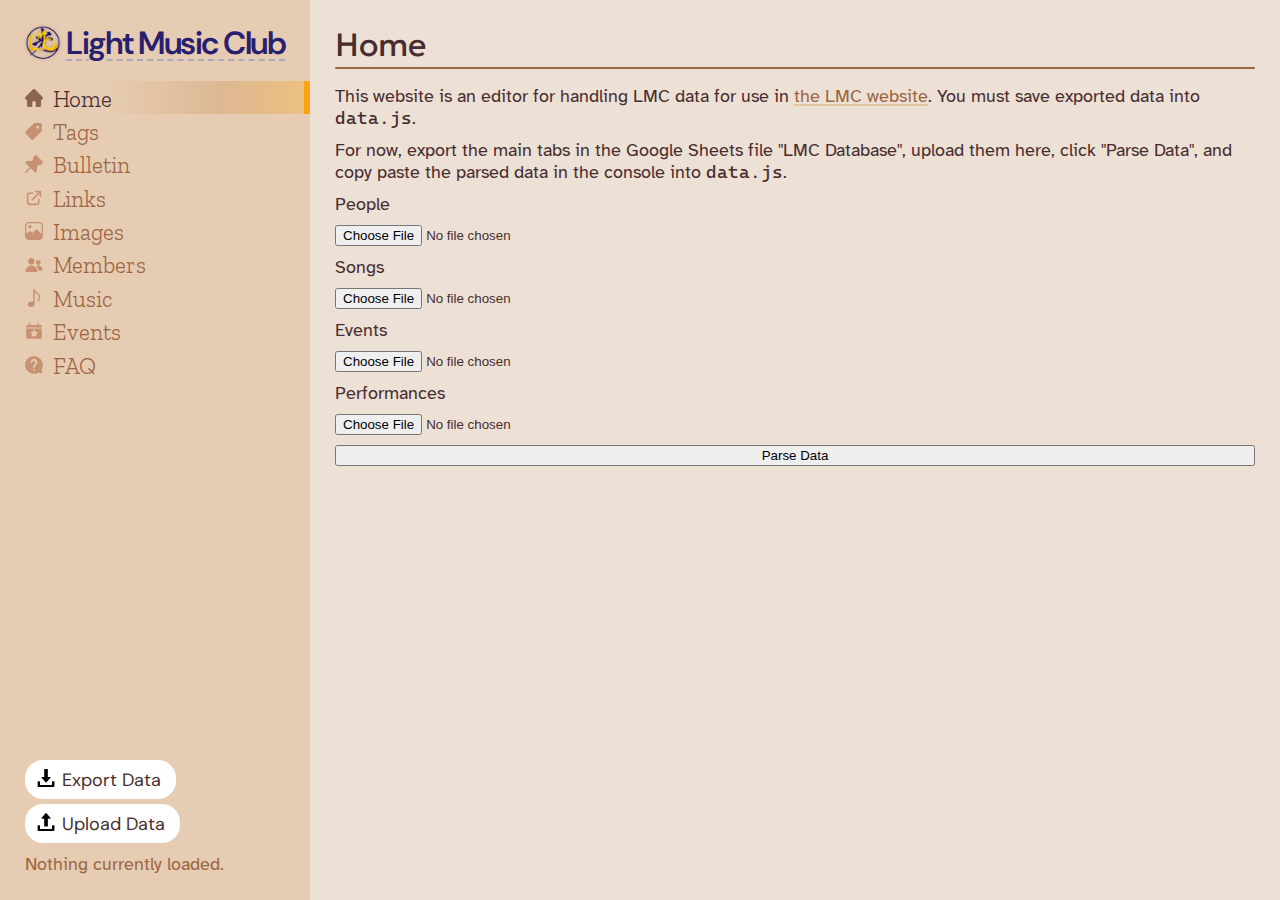
<file: database.html>
<!DOCTYPE html>
<html lang="en">

<head>
    <meta chartset="UTF-8">
    <meta name="viewport" content="width=device-width, initial-scale=1.0">
    <link rel="icon" href="assets/favicon.ico">
    <link rel="stylesheet" href="database.css">
    <script src="database.js" defer></script>
    <title>UTLMC Database</title>
</head>

<body>
    <header>
        <nav>
            <hgroup id="sidebar-title">
                <img src="assets/icons/logos/lmc.webp">
                <h1>Light Music Club</h1>
            </hgroup>
            <menu>
                <li id="nav-home" class="nav-active" onclick="toggleTab(event)">Home</li>
                <li id="nav-tags" onclick="toggleTab(event)">Tags</li>
                <li id="nav-bulletin" onclick="toggleTab(event)">Bulletin</li>
                <li id="nav-links" onclick="toggleTab(event)">Links</li>
                <li id="nav-images" onclick="toggleTab(event)">Images</li>
                <li id="nav-members" onclick="toggleTab(event)">Members</li>
                <li id="nav-music" onclick="toggleTab(event)">Music</li>
                <li id="nav-events" onclick="toggleTab(event)">Events</li>
                <li id="nav-faq" onclick="toggleTab(event)">FAQ</li>
            </menu>
        </nav>
        <div class="container-io">
            <div class="container-io-button">
                <label class="io-button" id="download-button" for="download-data">Export Data</label>
                <input type="button" id="download-data" onclick="downloadData()">
                <label class="io-button" id="upload-button" for="upload-data">Upload Data</label>
                <input type="file" id="upload-data" onchange="uploadData()" accept=".js">
            </div>
            <p>Nothing currently loaded.</p>
        </div>
    </header>
    <main>
        <article class="tab-active" id="tab-home">
            <h1>Home</h1>
            <p>This website is an editor for handling LMC data for use in <a href="https://github.com/UTLMC/utlmc.github.io" target="_blank">the LMC website</a>. You must save exported data into <code>data.js</code>.</p>
            <p>For now, export the main tabs in the Google Sheets file "LMC Database", upload them here, click "Parse Data", and copy paste the parsed data in the console into <code>data.js</code>.</p>
            <p>People</p>
            <input type="file" id="upload-members" accept=".csv, text/csv">
            <p>Songs</p>
            <input type="file" id="upload-music" accept=".csv, text/csv">
            <p>Events</p>
            <input type="file" id="upload-events" accept=".csv, text/csv">
            <p>Performances</p>
            <input type="file" id="upload-performances" accept=".csv, text/csv">
            <input type="button" id="parse-data" value="Parse Data" onclick="parseData()">
        </article>
        <article id="tab-tags">
            <h1>Tags</h1>
        </article>
        <article id="tab-bulletin">
            <h1>Bulletin</h1>
        </article>
        <article id="tab-links">
            <h1>Links</h1>
            <h2>Practice</h2>
            <dl>
                <dt class="editable-text"><p contenteditable="plaintext-only">Metronome</p></dt>
                <dd class="editable-text"><p contenteditable="plaintext-only">Dunno</p></dd>
                <dt class="editable-text"><p contenteditable="plaintext-only">Nahre Sol</p></dt>
                <dd class="editable-text"><p contenteditable="plaintext-only">Dunno</p></dd>
            </dl>

            <dl>
                <dt>Rehearsal Calendar <span>Google Calendar</span></dt>
                <dd class="editable-text"><p contenteditable="plaintext-only">Dunno</p></dd>
                <dt>Large-Ensemble Rehearsal Location <span>Google Maps</span></dt>
                <dd class="editable-text"><p contenteditable="plaintext-only">Dunno</p></dd>
                <dt>Large-Ensemble Sheet Music <span>Google Drive</span></dt>
                <dd class="editable-text"><p contenteditable="plaintext-only">Dunno</p></dd>
                <dt>Small-Ensemble Sheet Music <span>Google Drive</span></dt>
                <dd class="editable-text"><p contenteditable="plaintext-only">Dunno</p></dd>
                <dt>Sheet Music Archive <span>Google Drive</span></dt>
                <dd class="editable-text"><p contenteditable="plaintext-only">Dunno</p></dd>
                <dt>Materials <span>Google Drive</span></dt>
                <dd class="editable-text"><p contenteditable="plaintext-only">Dunno</p></dd>
            </dl>
        </article>
        <article id="tab-images">
            <h1>Images</h1>
        </article>
        <article id="tab-members">
            <h1>Members</h1>
        </article>
        <article id="tab-music">
            <h1>Music</h1>
        </article>
        <article id="tab-events">
            <h1>Events</h1>
        </article>
        <article id="tab-faq">
            <h1>Frequently Asked Questions</h1>
            <ul class="actions-bar">
                <li class="actions-move-up">Move Up</li>
                <li class="actions-move-down">Move Down</li>
                <li class="actions-to-top">To Top</li>
                <li class="actions-to-bottom">To Bottom</li>
                <li class="actions-add">Add</li>
                <li class="actions-delete">Delete</li>
                <li class="actions-delete-all">Delete All</li>
            </ul>
            <div class="faq-table">
                <div class="faq-item">
                    <div class="faq-question editable-text">
                        <p contenteditable="plaintext-only">Question</p>
                    </div>
                    <div class="faq-answer editable-text">
                        <p contenteditable="plaintext-only">Answer</p>
                    </div>
                </div>
                <div class="faq-item">
                    <div class="faq-question editable-text">
                        <p contenteditable="plaintext-only">Question</p>
                    </div>
                    <div class="faq-answer editable-text">
                        <p contenteditable="plaintext-only">Answer</p>
                    </div>
                </div>
                <div class="faq-item">
                    <div class="faq-question editable-text">
                        <p contenteditable="plaintext-only">Question</p>
                    </div>
                    <div class="faq-answer editable-text">
                        <p contenteditable="plaintext-only">Answer</p>
                    </div>
                </div>
            </div>
        </article>
    </main>
</body>
</file>
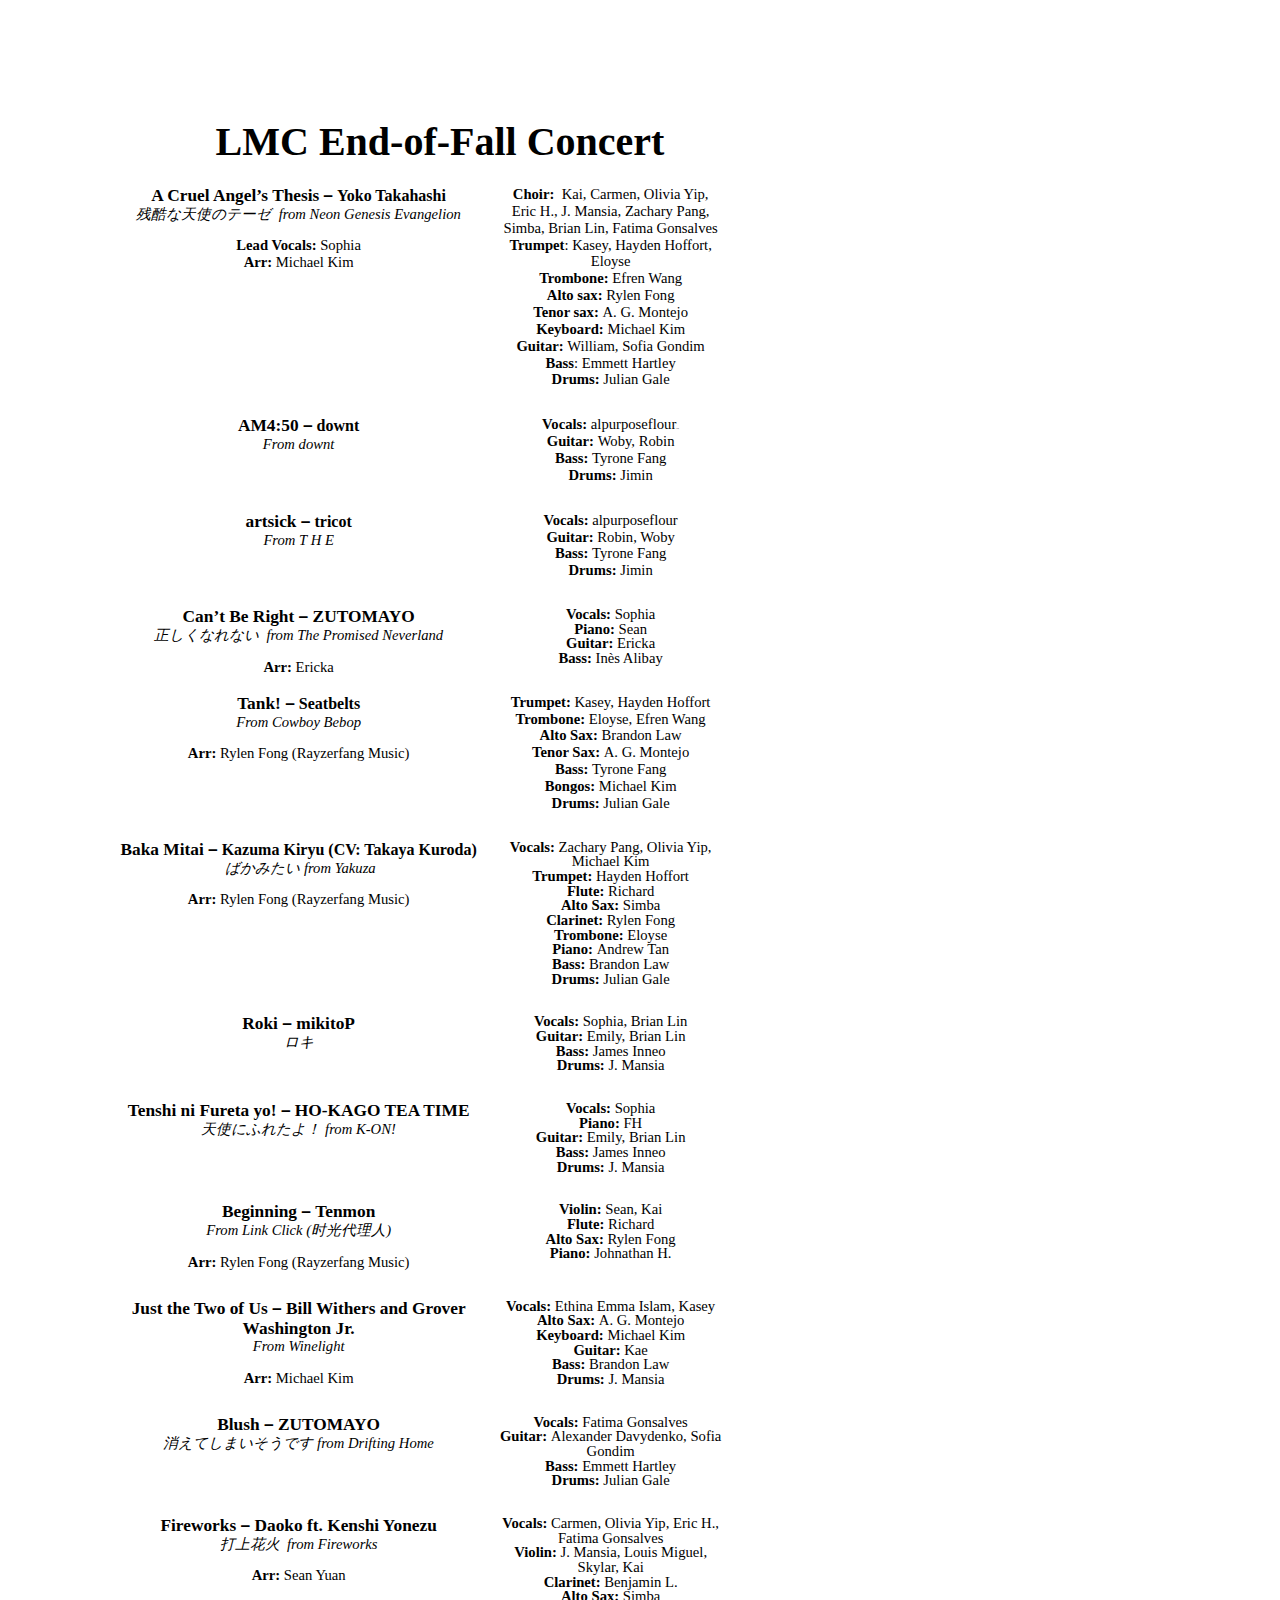
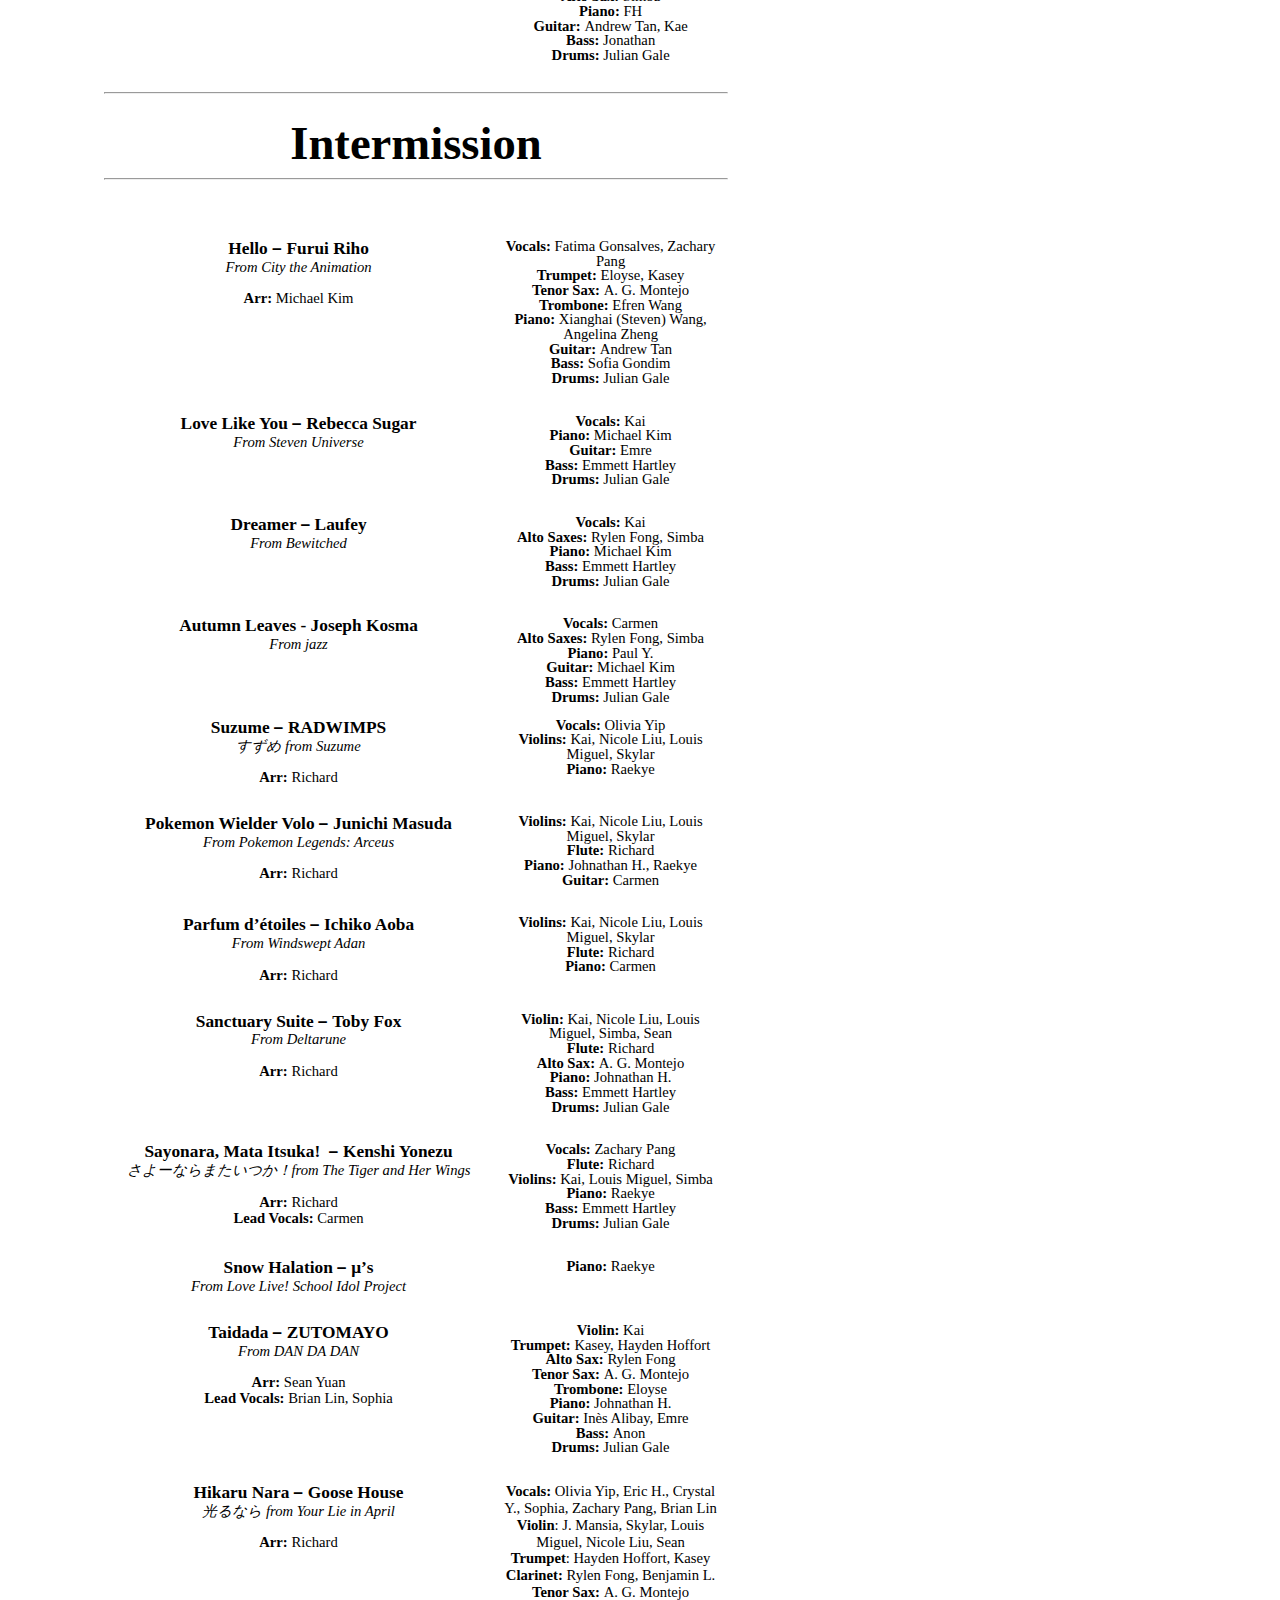
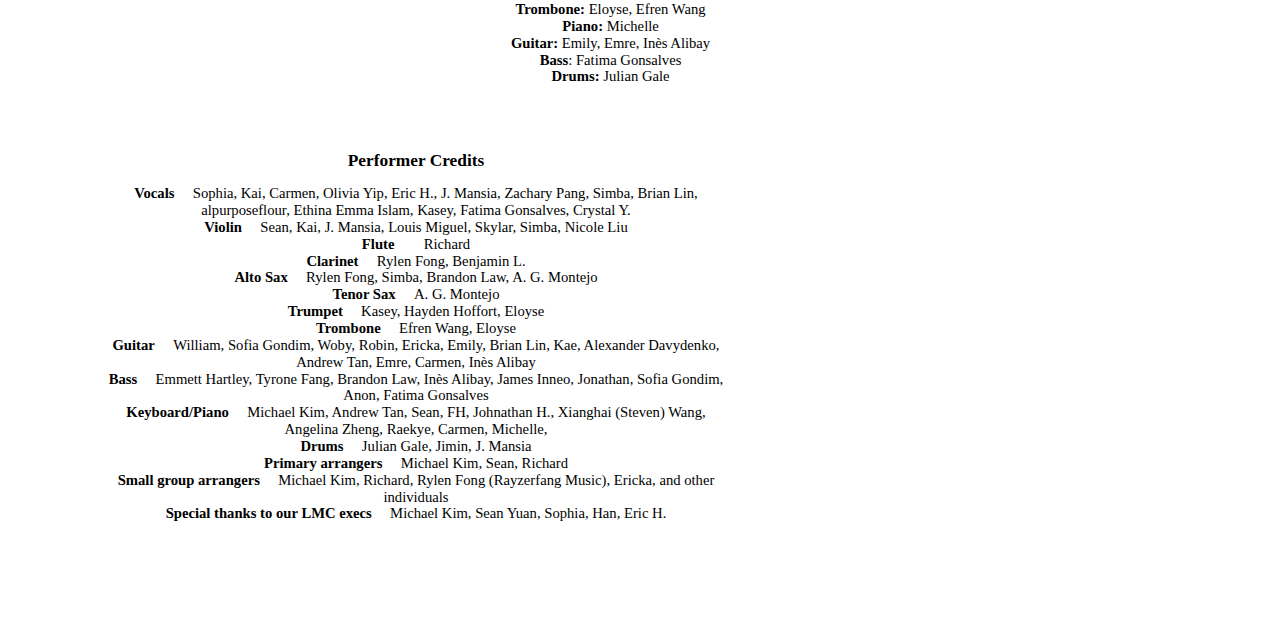
<file: FallConcertSetlist.html>
<html><head><meta content="text/html; charset=UTF-8" http-equiv="content-type"><style type="text/css">@import url(https://themes.googleusercontent.com/fonts/css?kit=-GyUPI1ogWIcAv4Lp8OxFo4ghj7jpoXH06dnUnx2TL0);ol.lst-kix_4jhwh2lge4tf-8.start{counter-reset:lst-ctn-kix_4jhwh2lge4tf-8 0}.lst-kix_4jhwh2lge4tf-1>li{counter-increment:lst-ctn-kix_4jhwh2lge4tf-1}.lst-kix_4jhwh2lge4tf-7>li{counter-increment:lst-ctn-kix_4jhwh2lge4tf-7}ol.lst-kix_4jhwh2lge4tf-1.start{counter-reset:lst-ctn-kix_4jhwh2lge4tf-1 0}.lst-kix_4jhwh2lge4tf-6>li{counter-increment:lst-ctn-kix_4jhwh2lge4tf-6}ul.lst-kix_ci0ijgorc4bp-7{list-style-type:none}ul.lst-kix_ci0ijgorc4bp-8{list-style-type:none}.lst-kix_4jhwh2lge4tf-0>li{counter-increment:lst-ctn-kix_4jhwh2lge4tf-0}ol.lst-kix_4jhwh2lge4tf-4.start{counter-reset:lst-ctn-kix_4jhwh2lge4tf-4 0}ul.lst-kix_ci0ijgorc4bp-3{list-style-type:none}.lst-kix_xa6h6gv58k0z-7>li:before{content:"\0025cf   "}ul.lst-kix_ci0ijgorc4bp-4{list-style-type:none}ul.lst-kix_ci0ijgorc4bp-5{list-style-type:none}.lst-kix_xa6h6gv58k0z-6>li:before{content:"\0025cf   "}ul.lst-kix_ci0ijgorc4bp-6{list-style-type:none}.lst-kix_xa6h6gv58k0z-5>li:before{content:"\0025cf   "}.lst-kix_xa6h6gv58k0z-4>li:before{content:"\0025cf   "}ol.lst-kix_4jhwh2lge4tf-3{list-style-type:none}.lst-kix_xa6h6gv58k0z-1>li:before{content:"\0025cf   "}ol.lst-kix_4jhwh2lge4tf-2{list-style-type:none}.lst-kix_4jhwh2lge4tf-6>li:before{content:"" counter(lst-ctn-kix_4jhwh2lge4tf-6,decimal) ". "}.lst-kix_4jhwh2lge4tf-7>li:before{content:"" counter(lst-ctn-kix_4jhwh2lge4tf-7,lower-latin) ". "}ol.lst-kix_4jhwh2lge4tf-1{list-style-type:none}ol.lst-kix_4jhwh2lge4tf-0{list-style-type:none}ol.lst-kix_4jhwh2lge4tf-7.start{counter-reset:lst-ctn-kix_4jhwh2lge4tf-7 0}.lst-kix_xa6h6gv58k0z-3>li:before{content:"\0025cf   "}.lst-kix_4jhwh2lge4tf-8>li:before{content:"" counter(lst-ctn-kix_4jhwh2lge4tf-8,lower-roman) ". "}.lst-kix_xa6h6gv58k0z-2>li:before{content:"\0025cf   "}.lst-kix_4jhwh2lge4tf-8>li{counter-increment:lst-ctn-kix_4jhwh2lge4tf-8}.lst-kix_4jhwh2lge4tf-2>li{counter-increment:lst-ctn-kix_4jhwh2lge4tf-2}ul.lst-kix_ci0ijgorc4bp-0{list-style-type:none}.lst-kix_4jhwh2lge4tf-5>li{counter-increment:lst-ctn-kix_4jhwh2lge4tf-5}ul.lst-kix_ci0ijgorc4bp-1{list-style-type:none}ol.lst-kix_4jhwh2lge4tf-8{list-style-type:none}ul.lst-kix_ci0ijgorc4bp-2{list-style-type:none}ol.lst-kix_4jhwh2lge4tf-7{list-style-type:none}ol.lst-kix_4jhwh2lge4tf-6{list-style-type:none}ol.lst-kix_4jhwh2lge4tf-5{list-style-type:none}.lst-kix_xa6h6gv58k0z-0>li:before{content:"\0025cf   "}ol.lst-kix_4jhwh2lge4tf-4{list-style-type:none}.lst-kix_ci0ijgorc4bp-5>li:before{content:"\0025cf   "}.lst-kix_ci0ijgorc4bp-7>li:before{content:"\0025cf   "}ol.lst-kix_4jhwh2lge4tf-0.start{counter-reset:lst-ctn-kix_4jhwh2lge4tf-0 0}.lst-kix_ci0ijgorc4bp-6>li:before{content:"\0025cf   "}ol.lst-kix_4jhwh2lge4tf-3.start{counter-reset:lst-ctn-kix_4jhwh2lge4tf-3 0}.lst-kix_ci0ijgorc4bp-8>li:before{content:"\0025cf   "}.lst-kix_4jhwh2lge4tf-4>li{counter-increment:lst-ctn-kix_4jhwh2lge4tf-4}.lst-kix_ci0ijgorc4bp-2>li:before{content:"\0025cf   "}ol.lst-kix_4jhwh2lge4tf-6.start{counter-reset:lst-ctn-kix_4jhwh2lge4tf-6 0}.lst-kix_ci0ijgorc4bp-3>li:before{content:"\0025cf   "}.lst-kix_ci0ijgorc4bp-4>li:before{content:"\0025cf   "}.lst-kix_4jhwh2lge4tf-3>li{counter-increment:lst-ctn-kix_4jhwh2lge4tf-3}.lst-kix_ci0ijgorc4bp-1>li:before{content:"\0025cf   "}.lst-kix_4jhwh2lge4tf-5>li:before{content:"" counter(lst-ctn-kix_4jhwh2lge4tf-5,lower-roman) ". "}.lst-kix_ci0ijgorc4bp-0>li:before{content:"\0025cf   "}ul.lst-kix_xa6h6gv58k0z-0{list-style-type:none}.lst-kix_4jhwh2lge4tf-4>li:before{content:"" counter(lst-ctn-kix_4jhwh2lge4tf-4,lower-latin) ". "}ol.lst-kix_4jhwh2lge4tf-2.start{counter-reset:lst-ctn-kix_4jhwh2lge4tf-2 0}ul.lst-kix_xa6h6gv58k0z-5{list-style-type:none}.lst-kix_4jhwh2lge4tf-2>li:before{content:"" counter(lst-ctn-kix_4jhwh2lge4tf-2,lower-roman) ". "}.lst-kix_4jhwh2lge4tf-3>li:before{content:"" counter(lst-ctn-kix_4jhwh2lge4tf-3,decimal) ". "}ul.lst-kix_xa6h6gv58k0z-6{list-style-type:none}ul.lst-kix_xa6h6gv58k0z-7{list-style-type:none}ul.lst-kix_xa6h6gv58k0z-8{list-style-type:none}ul.lst-kix_xa6h6gv58k0z-1{list-style-type:none}.lst-kix_4jhwh2lge4tf-1>li:before{content:"" counter(lst-ctn-kix_4jhwh2lge4tf-1,lower-latin) ". "}ul.lst-kix_xa6h6gv58k0z-2{list-style-type:none}ul.lst-kix_xa6h6gv58k0z-3{list-style-type:none}ul.lst-kix_xa6h6gv58k0z-4{list-style-type:none}.lst-kix_xa6h6gv58k0z-8>li:before{content:"\0025cf   "}ol.lst-kix_4jhwh2lge4tf-5.start{counter-reset:lst-ctn-kix_4jhwh2lge4tf-5 0}.lst-kix_4jhwh2lge4tf-0>li:before{content:"" counter(lst-ctn-kix_4jhwh2lge4tf-0,upper-latin) ". "}ol{margin:0;padding:0}table td,table th{padding:0}.c23{border-right-style:solid;padding:5pt 5pt 5pt 5pt;border-bottom-color:#000000;border-top-width:0pt;border-right-width:0pt;border-left-color:#000000;vertical-align:top;border-right-color:#000000;border-left-width:0pt;border-top-style:solid;border-left-style:solid;border-bottom-width:0pt;width:295.5pt;border-top-color:#000000;border-bottom-style:solid}.c4{border-right-style:solid;padding:5pt 5pt 5pt 5pt;border-bottom-color:#000000;border-top-width:0pt;border-right-width:0pt;border-left-color:#000000;vertical-align:top;border-right-color:#000000;border-left-width:0pt;border-top-style:solid;border-left-style:solid;border-bottom-width:0pt;width:172.5pt;border-top-color:#000000;border-bottom-style:solid}.c8{padding-top:0pt;padding-bottom:0pt;line-height:1.15;orphans:2;widows:2;text-align:left;height:11pt}.c5{color:#000000;font-weight:400;text-decoration:none;vertical-align:baseline;font-family:"Times New Roman";font-style:normal}.c2{padding-top:0pt;padding-bottom:0pt;line-height:1.15;orphans:2;widows:2;text-align:center}.c15{padding-top:0pt;padding-bottom:0pt;line-height:1.0;text-align:left;height:11pt}.c1{padding-top:0pt;padding-bottom:0pt;line-height:1.0;text-align:center}.c19{margin-left:auto;border-spacing:0;border-collapse:collapse;margin-right:auto}.c29{padding-top:0pt;padding-bottom:0pt;line-height:1.15;text-align:right}.c11{color:#000000;text-decoration:none;vertical-align:baseline}.c27{background-color:#ffffff;max-width:468pt;padding:72pt 72pt 72pt 72pt}.c9{font-weight:400;font-family:"Times New Roman";font-style:italic}.c14{font-weight:400;font-family:"Times New Roman"}.c22{font-weight:400;font-family:"Arial"}.c0{font-weight:700;font-family:"Times New Roman"}.c10{orphans:2;widows:2}.c26{font-family:"Pinyon Script"}.c25{text-indent:36pt}.c20{font-size:30pt}.c24{font-family:"Arial"}.c7{font-size:11pt}.c18{height:11pt}.c30{height:122.8pt}.c3{font-size:13pt}.c21{height:169.4pt}.c17{font-size:12pt}.c16{height:0pt}.c13{background-color:#ffff00}.c6{font-weight:700}.c12{font-style:normal}.c28{font-size:1pt}.c31{font-size:35pt}.title{padding-top:0pt;color:#000000;font-size:26pt;padding-bottom:3pt;font-family:"Arial";line-height:1.15;page-break-after:avoid;orphans:2;widows:2;text-align:left}.subtitle{padding-top:0pt;color:#666666;font-size:15pt;padding-bottom:16pt;font-family:"Arial";line-height:1.15;page-break-after:avoid;orphans:2;widows:2;text-align:left}li{color:#000000;font-size:11pt;font-family:"Arial"}p{margin:0;color:#000000;font-size:11pt;font-family:"Arial"}h1{padding-top:20pt;color:#000000;font-size:20pt;padding-bottom:6pt;font-family:"Arial";line-height:1.15;page-break-after:avoid;orphans:2;widows:2;text-align:left}h2{padding-top:18pt;color:#000000;font-size:16pt;padding-bottom:6pt;font-family:"Arial";line-height:1.15;page-break-after:avoid;orphans:2;widows:2;text-align:left}h3{padding-top:16pt;color:#434343;font-size:14pt;padding-bottom:4pt;font-family:"Arial";line-height:1.15;page-break-after:avoid;orphans:2;widows:2;text-align:left}h4{padding-top:14pt;color:#666666;font-size:12pt;padding-bottom:4pt;font-family:"Arial";line-height:1.15;page-break-after:avoid;orphans:2;widows:2;text-align:left}h5{padding-top:12pt;color:#666666;font-size:11pt;padding-bottom:4pt;font-family:"Arial";line-height:1.15;page-break-after:avoid;orphans:2;widows:2;text-align:left}h6{padding-top:12pt;color:#666666;font-size:11pt;padding-bottom:4pt;font-family:"Arial";line-height:1.15;page-break-after:avoid;font-style:italic;orphans:2;widows:2;text-align:left}</style></head><body class="c27 doc-content"><div><p class="c10 c18 c29"><span class="c11 c7 c12 c22"></span></p></div><p class="c2 c25"><span class="c11 c0 c12 c20">LMC End-of-Fall Concert</span></p><p class="c2 c25 c18"><span class="c11 c0 c20 c12"></span></p><table class="c19"><tr class="c21"><td class="c23" colspan="1" rowspan="1"><p class="c2"><span class="c0 c3">A Cruel Angel&rsquo;s Thesis</span><span class="c0 c17">&nbsp;</span><span class="c3 c6">&ndash;</span><span class="c11 c0 c17 c12">&nbsp;Yoko Takahashi</span></p><p class="c2"><span class="c11 c9 c7">&#27531;&#37239;&#12394;&#22825;&#20351;&#12398;&#12486;&#12540;&#12476; &nbsp;from Neon Genesis Evangelion</span></p><p class="c2 c18"><span class="c5 c7"></span></p><p class="c2"><span class="c0">Lead Vocals:</span><span class="c5 c7">&nbsp;Sophia</span></p><p class="c2"><span class="c0">Arr: </span><span class="c5 c7">Michael Kim</span></p><p class="c15"><span class="c11 c7 c6 c12 c24"></span></p></td><td class="c4" colspan="1" rowspan="1"><p class="c2"><span class="c0">Choir: </span><span class="c5 c7">&nbsp;Kai, Carmen, Olivia Yip,</span></p><p class="c2"><span class="c5 c7">Eric H., J. Mansia, Zachary Pang, Simba, Brian Lin, Fatima Gonsalves</span></p><p class="c2"><span class="c0">Trumpet</span><span class="c5 c7">: Kasey, Hayden Hoffort, Eloyse</span></p><p class="c2"><span class="c0">Trombone: </span><span class="c14">Efren Wang</span></p><p class="c2"><span class="c0">Alto sax: </span><span class="c5 c7">Rylen Fong</span></p><p class="c2"><span class="c0">Tenor sax:</span><span class="c5 c7">&nbsp;A. G. Montejo </span></p><p class="c2"><span class="c0">Keyboard: </span><span class="c5 c7">Michael Kim</span></p><p class="c2"><span class="c0">Guitar: </span><span class="c5 c7">William, Sofia Gondim</span></p><p class="c2"><span class="c0">Bass</span><span class="c5 c7">: Emmett Hartley</span></p><p class="c2"><span class="c0">Drums:</span><span class="c5 c7">&nbsp;Julian Gale</span></p><p class="c15"><span class="c11 c24 c7 c6 c12"></span></p></td></tr><tr class="c16"><td class="c23" colspan="1" rowspan="1"><p class="c2"><span class="c0 c3">AM4:50 </span><span class="c3 c6">&ndash;</span><span class="c11 c0 c17 c12">&nbsp;downt</span></p><p class="c2"><span class="c9">From </span><span class="c9">downt</span></p></td><td class="c4" colspan="1" rowspan="1"><p class="c2"><span class="c0">Vocals: </span><span class="c14">alpurposeflour</span><span class="c5 c28">wobe</span></p><p class="c2"><span class="c0">Guitar: </span><span class="c5 c7">Woby, Robin</span></p><p class="c2"><span class="c0">Bass: </span><span class="c5 c7">Tyrone Fang</span></p><p class="c2"><span class="c0">Drums: </span><span class="c5 c7">Jimin</span></p><p class="c1 c18"><span class="c11 c24 c7 c6 c12"></span></p></td></tr><tr class="c16"><td class="c23" colspan="1" rowspan="1"><p class="c2"><span class="c0 c3">artsick </span><span class="c3 c6">&ndash;</span><span class="c11 c0 c17 c12">&nbsp;tricot</span></p><p class="c2"><span class="c11 c9 c7">From T H E</span></p><p class="c2 c18"><span class="c11 c9 c7"></span></p><p class="c15"><span class="c11 c0 c3 c12"></span></p></td><td class="c4" colspan="1" rowspan="1"><p class="c2"><span class="c0">Vocals: </span><span class="c5 c7">alpurposeflour</span></p><p class="c2"><span class="c0">Guitar: </span><span class="c5 c7">Robin, Woby</span></p><p class="c2"><span class="c0">Bass: </span><span class="c5 c7">Tyrone Fang</span></p><p class="c2"><span class="c0">Drums: </span><span class="c5 c7">Jimin</span></p><p class="c2 c18"><span class="c5 c7"></span></p></td></tr><tr class="c16"><td class="c23" colspan="1" rowspan="1"><p class="c2"><span class="c0 c3">Can&rsquo;t Be Right </span><span class="c3 c6">&ndash;</span><span class="c0 c3">&nbsp;ZUTOMAYO</span></p><p class="c2"><span class="c11 c9 c7">&#27491;&#12375;&#12367;&#12394;&#12428;&#12394;&#12356; &nbsp;from The Promised Neverland</span></p><p class="c2 c18"><span class="c11 c9 c7"></span></p><p class="c2"><span class="c0">Arr: </span><span class="c14">Ericka</span></p></td><td class="c4" colspan="1" rowspan="1"><p class="c1 c10"><span class="c0">Vocals:</span><span class="c5 c7">&nbsp;Sophia</span></p><p class="c1 c10"><span class="c0">Piano:</span><span class="c5 c7">&nbsp;Sean</span></p><p class="c1 c10"><span class="c0">Guitar: </span><span class="c5 c7">Ericka</span></p><p class="c1 c10"><span class="c0">Bass: </span><span class="c5 c7">In&egrave;s Alibay</span></p><p class="c1 c10 c18"><span class="c5 c7"></span></p></td></tr><tr class="c16"><td class="c23" colspan="1" rowspan="1"><p class="c2"><span class="c0 c3">Tank</span><span class="c0 c3">! </span><span class="c3 c6">&ndash;</span><span class="c11 c0 c17 c12">&nbsp;Seatbelts</span></p><p class="c2"><span class="c11 c9 c7">From Cowboy Bebop</span></p><p class="c2 c18"><span class="c11 c9 c7"></span></p><p class="c2"><span class="c0">Arr: </span><span class="c14">Rylen Fong (Rayzerfang Music)</span></p><p class="c15"><span class="c11 c0 c3 c12"></span></p></td><td class="c4" colspan="1" rowspan="1"><p class="c2"><span class="c0">Trumpet: </span><span class="c5 c7">Kasey, Hayden Hoffort</span></p><p class="c2"><span class="c0">Trombone: </span><span class="c5 c7">Eloyse, Efren Wang</span></p><p class="c2"><span class="c0">Alto Sax:</span><span class="c5 c7">&nbsp;Brandon Law</span></p><p class="c2"><span class="c0">Tenor Sax: </span><span class="c5 c7">A. G. Montejo</span></p><p class="c2"><span class="c0">Bass: </span><span class="c5 c7">Tyrone Fang</span></p><p class="c2"><span class="c0">Bongos: </span><span class="c5 c7">Michael Kim</span></p><p class="c2"><span class="c0">Drums: </span><span class="c5 c7">Julian Gale</span></p><p class="c2 c18"><span class="c5 c7"></span></p></td></tr><tr class="c16"><td class="c23" colspan="1" rowspan="1"><p class="c2"><span class="c0 c3">Baka Mitai </span><span class="c3 c6">&ndash;</span><span class="c11 c0 c17 c12">&nbsp;Kazuma Kiryu (CV: Takaya Kuroda)</span></p><p class="c2"><span class="c11 c9 c7">&nbsp;&#12400;&#12363;&#12415;&#12383;&#12356; from Yakuza</span></p><p class="c2 c18"><span class="c9 c7 c11"></span></p><p class="c2"><span class="c0">Arr: </span><span class="c14">Rylen Fong (Rayzerfang Music)</span></p></td><td class="c4" colspan="1" rowspan="1"><p class="c1"><span class="c0">Vocals: </span><span class="c5 c7">Zachary Pang, Olivia Yip, Michael Kim</span></p><p class="c1"><span class="c0">Trumpet: </span><span class="c5 c7">Hayden Hoffort</span></p><p class="c1"><span class="c0">Flute:</span><span class="c5 c7">&nbsp;Richard</span></p><p class="c1"><span class="c0">Alto Sax: </span><span class="c5 c7">Simba</span></p><p class="c1"><span class="c0">Clarinet: </span><span class="c5 c7">Rylen Fong</span></p><p class="c1"><span class="c0">Trombone: </span><span class="c5 c7">Eloyse</span></p><p class="c1"><span class="c0">Piano: </span><span class="c5 c7">Andrew Tan</span></p><p class="c1"><span class="c0">Bass: </span><span class="c5 c7">Brandon Law</span></p><p class="c1"><span class="c0">Drums: </span><span class="c5 c7">Julian Gale</span></p><p class="c15"><span class="c5 c7"></span></p></td></tr><tr class="c16"><td class="c23" colspan="1" rowspan="1"><p class="c2"><span class="c0 c3">Roki </span><span class="c3 c6">&ndash;</span><span class="c0 c3">&nbsp;mikitoP</span></p><p class="c2"><span class="c9">&#12525;&#12461;</span></p></td><td class="c4" colspan="1" rowspan="1"><p class="c1"><span class="c0">Vocals:</span><span class="c5 c7">&nbsp;Sophia, Brian Lin</span></p><p class="c1"><span class="c0">Guitar:</span><span class="c5 c7">&nbsp;Emily, Brian Lin</span></p><p class="c1"><span class="c0">Bass: </span><span class="c5 c7">James Inneo</span></p><p class="c1"><span class="c0">Drums: </span><span class="c5 c7">J. Mansia</span></p><p class="c1 c18"><span class="c5 c7"></span></p></td></tr><tr class="c16"><td class="c23" colspan="1" rowspan="1"><p class="c2"><span class="c0 c3">Tenshi ni Fureta yo! </span><span class="c3 c6">&ndash;</span><span class="c0 c3">&nbsp;HO-KAGO TEA TIME</span></p><p class="c2"><span class="c9">&#22825;&#20351;&#12395;&#12405;&#12428;&#12383;&#12424;&#65281;</span><span class="c11 c9 c7">&nbsp;from K-ON!</span></p><p class="c15"><span class="c11 c0 c3 c12"></span></p></td><td class="c4" colspan="1" rowspan="1"><p class="c1"><span class="c0">Vocals:</span><span class="c5 c7">&nbsp;Sophia</span></p><p class="c1"><span class="c0">Piano: </span><span class="c5 c7">FH</span></p><p class="c1"><span class="c0">Guitar:</span><span class="c5 c7">&nbsp;Emily, Brian Lin</span></p><p class="c1"><span class="c0">Bass: </span><span class="c5 c7">James Inneo</span></p><p class="c1"><span class="c0">Drums: </span><span class="c5 c7">J. Mansia</span></p><p class="c1 c18"><span class="c5 c7"></span></p></td></tr><tr class="c16"><td class="c23" colspan="1" rowspan="1"><p class="c2"><span class="c0 c3">Beginning </span><span class="c3 c6">&ndash;</span><span class="c0 c3">&nbsp;Tenmon</span></p><p class="c2"><span class="c11 c9 c7">From Link Click (&#26102;&#20809;&#20195;&#29702;&#20154;)</span></p><p class="c2 c18"><span class="c11 c9 c7"></span></p><p class="c2"><span class="c0">Arr: </span><span class="c5 c7">Rylen Fong (Rayzerfang Music)</span></p><p class="c2 c18"><span class="c5 c7"></span></p></td><td class="c4" colspan="1" rowspan="1"><p class="c1"><span class="c0">Violin: </span><span class="c14">Sean, Kai</span></p><p class="c1"><span class="c0">Flute: </span><span class="c5 c7">Richard</span></p><p class="c1"><span class="c0">Alto Sax: </span><span class="c5 c7">Rylen Fong</span></p><p class="c1"><span class="c0">Piano: </span><span class="c5 c7">Johnathan H.</span></p><p class="c1 c18"><span class="c5 c7"></span></p></td></tr><tr class="c16"><td class="c23" colspan="1" rowspan="1"><p class="c2"><span class="c0 c3">Just the Two of Us </span><span class="c3 c6">&ndash;</span><span class="c0 c3">&nbsp;Bill Withers and Grover Washington Jr.</span></p><p class="c2"><span class="c9">From Winelight</span></p><p class="c15"><span class="c11 c0 c3 c12"></span></p><p class="c2"><span class="c0">Arr: </span><span class="c14">Michael Kim</span></p></td><td class="c4" colspan="1" rowspan="1"><p class="c1"><span class="c0">Vocals: </span><span class="c5 c7">Ethina Emma Islam, Kasey</span></p><p class="c1"><span class="c0">Alto Sax:</span><span class="c5 c7">&nbsp;A. G. Montejo</span></p><p class="c1"><span class="c0">Keyboard: </span><span class="c5 c7">Michael Kim</span></p><p class="c1"><span class="c0">Guitar: </span><span class="c5 c7">Kae</span></p><p class="c1"><span class="c0">Bass: </span><span class="c5 c7">Brandon Law</span></p><p class="c1"><span class="c0">Drums:</span><span class="c5 c7">&nbsp;J. Mansia</span></p><p class="c1 c18"><span class="c11 c0 c7 c12"></span></p></td></tr><tr class="c16"><td class="c23" colspan="1" rowspan="1"><p class="c2"><span class="c0 c3">Blush </span><span class="c3 c6">&ndash;</span><span class="c0 c3">&nbsp;ZUTOMAYO</span></p><p class="c2"><span class="c11 c9 c7">&#28040;&#12360;&#12390;&#12375;&#12414;&#12356;&#12381;&#12358;&#12391;&#12377; from Drifting Home</span></p><p class="c15"><span class="c11 c0 c3 c12"></span></p></td><td class="c4" colspan="1" rowspan="1"><p class="c1"><span class="c0">Vocals: </span><span class="c5 c7">Fatima Gonsalves</span></p><p class="c1"><span class="c0">Guitar: </span><span class="c5 c7">Alexander Davydenko, Sofia Gondim</span></p><p class="c1"><span class="c0">Bass:</span><span class="c5 c7">&nbsp;Emmett Hartley</span></p><p class="c1"><span class="c0">Drums: </span><span class="c5 c7">Julian Gale</span></p><p class="c1 c18"><span class="c5 c7"></span></p></td></tr><tr class="c16"><td class="c23" colspan="1" rowspan="1"><p class="c2"><span class="c0 c3">Fireworks </span><span class="c3 c6">&ndash;</span><span class="c0 c3">&nbsp;Daoko ft. Kenshi Yonezu</span></p><p class="c2"><span class="c9">&#25171;&#19978;&#33457;&#28779; </span><span class="c11 c9 c7">&nbsp;from Fireworks</span></p><p class="c15"><span class="c11 c0 c3 c12"></span></p><p class="c2"><span class="c0">Arr: </span><span class="c14">Sean Yuan</span></p></td><td class="c4" colspan="1" rowspan="1"><p class="c1"><span class="c0">Vocals: </span><span class="c5 c7">Carmen, Olivia Yip, Eric H., Fatima Gonsalves</span></p><p class="c1"><span class="c0">Violin: </span><span class="c5 c7">J. Mansia, Louis Miguel, Skylar, Kai</span></p><p class="c1"><span class="c0">Clarinet: </span><span class="c5 c7">Benjamin L.</span></p><p class="c1"><span class="c0">Alto Sax:</span><span class="c5 c7">&nbsp;Simba</span></p><p class="c1"><span class="c0">Piano: </span><span class="c5 c7">FH</span></p><p class="c1"><span class="c0">Guitar: </span><span class="c5 c7">Andrew Tan, Kae</span></p><p class="c1"><span class="c0">Bass: </span><span class="c5 c7">Jonathan</span></p><p class="c1"><span class="c0">Drums: </span><span class="c14">Julian Gale</span></p></td></tr></table><p class="c8"><span class="c11 c0 c3 c12"></span></p><hr><p class="c2 c18"><span class="c11 c0 c3 c12"></span></p><p class="c2"><span class="c26 c6 c31">Intermission </span></p><hr><p class="c8"><span class="c11 c0 c3 c12"></span></p><p class="c8"><span class="c11 c0 c3 c12"></span></p><p class="c8"><span class="c11 c0 c12 c28"></span></p><table class="c19"><tr class="c30"><td class="c23" colspan="1" rowspan="1"><p class="c2"><span class="c0 c3">Hello </span><span class="c3 c6">&ndash; </span><span class="c0 c3">Furui Riho</span></p><p class="c2"><span class="c11 c9 c7">From City the Animation</span></p><p class="c2 c18"><span class="c11 c9 c7"></span></p><p class="c2"><span class="c0">Arr: </span><span class="c5 c7">Michael Kim</span></p></td><td class="c4" colspan="1" rowspan="1"><p class="c1"><span class="c0">Vocals: </span><span class="c5 c7">Fatima Gonsalves, Zachary Pang</span></p><p class="c1"><span class="c0">Trumpet: </span><span class="c5 c7">Eloyse, Kasey</span></p><p class="c1"><span class="c0">Tenor Sax: </span><span class="c5 c7">A. G. Montejo</span></p><p class="c1"><span class="c0">Trombone: </span><span class="c5 c7">Efren Wang</span></p><p class="c1"><span class="c0">Piano: </span><span class="c5 c7">Xianghai (Steven) Wang, Angelina Zheng</span></p><p class="c1"><span class="c0">Guitar: </span><span class="c5 c7">Andrew Tan</span></p><p class="c1"><span class="c0">Bass: </span><span class="c5 c7">Sofia Gondim</span></p><p class="c1"><span class="c0">Drums: </span><span class="c5 c7">Julian Gale</span></p><p class="c1 c18"><span class="c11 c0 c7 c12"></span></p></td></tr><tr class="c16"><td class="c23" colspan="1" rowspan="1"><p class="c2"><span class="c0 c3">Love Like You</span><span class="c0 c17">&nbsp;</span><span class="c3 c6">&ndash; </span><span class="c0 c3">Rebecca Sugar</span></p><p class="c2"><span class="c9">From Steven Universe</span></p></td><td class="c4" colspan="1" rowspan="1"><p class="c1"><span class="c0">Vocals: </span><span class="c5 c7">Kai</span></p><p class="c1"><span class="c0">Piano: </span><span class="c5 c7">Michael Kim</span></p><p class="c1"><span class="c0">Guitar: </span><span class="c5 c7">Emre</span></p><p class="c1"><span class="c0">Bass:</span><span class="c5 c7">&nbsp;Emmett Hartley</span></p><p class="c1"><span class="c0">Drums: </span><span class="c5 c7">Julian Gale</span></p><p class="c1 c18"><span class="c11 c0 c7 c12"></span></p></td></tr><tr class="c16"><td class="c23" colspan="1" rowspan="1"><p class="c2"><span class="c0 c3">Dreamer </span><span class="c3 c6">&ndash;</span><span class="c0 c3">&nbsp;Laufey</span></p><p class="c2"><span class="c9">From Bewitched</span></p><p class="c2 c18"><span class="c11 c0 c3 c12"></span></p></td><td class="c4" colspan="1" rowspan="1"><p class="c1"><span class="c0">Vocals:</span><span class="c14">&nbsp;Kai<br></span><span class="c0">Alto Saxes:</span><span class="c5 c7">&nbsp;Rylen Fong, Simba</span></p><p class="c1"><span class="c0">Piano:</span><span class="c5 c7">&nbsp;Michael Kim</span></p><p class="c1"><span class="c0">Bass: </span><span class="c14">Emmett Hartley<br></span><span class="c0">Drums:</span><span class="c5 c7">&nbsp;Julian Gale</span></p><p class="c1 c18"><span class="c5 c7"></span></p></td></tr><tr class="c16"><td class="c23" colspan="1" rowspan="1"><p class="c2"><span class="c0 c3">Autumn Leaves - Joseph Kosma</span></p><p class="c2"><span class="c9">From jazz</span></p></td><td class="c4" colspan="1" rowspan="1"><p class="c1"><span class="c0">Vocals:</span><span class="c14">&nbsp;Carmen<br></span><span class="c0">Alto Saxes:</span><span class="c5 c7">&nbsp;Rylen Fong, Simba</span></p><p class="c1"><span class="c0">Piano:</span><span class="c5 c7">&nbsp;Paul Y.</span></p><p class="c1"><span class="c0">Guitar: </span><span class="c5 c7">Michael Kim</span></p><p class="c1"><span class="c0">Bass: </span><span class="c14">Emmett Hartley<br></span><span class="c0">Drums:</span><span class="c14">&nbsp;Julian Gale</span></p></td></tr><tr class="c16"><td class="c23" colspan="1" rowspan="1"><p class="c2"><span class="c0 c3">Suzume</span><span class="c0 c17">&nbsp;</span><span class="c3 c6">&ndash; </span><span class="c0 c3">RADWIMPS</span></p><p class="c2"><span class="c11 c9 c7">&#12377;&#12378;&#12417; from Suzume</span></p><p class="c2 c18"><span class="c11 c9 c7"></span></p><p class="c2"><span class="c0">Arr: </span><span class="c14">Richard</span></p><p class="c15"><span class="c11 c0 c3 c12"></span></p></td><td class="c4" colspan="1" rowspan="1"><p class="c1"><span class="c0">Vocals: </span><span class="c5 c7">Olivia Yip</span></p><p class="c1"><span class="c0">Violins: </span><span class="c5 c7">Kai, Nicole Liu, Louis Miguel, Skylar</span></p><p class="c1"><span class="c0">Piano: </span><span class="c5 c7">Raekye</span></p><p class="c1 c18"><span class="c5 c7"></span></p></td></tr><tr class="c16"><td class="c23" colspan="1" rowspan="1"><p class="c2"><span class="c0 c3">Pokemon Wielder Volo</span><span class="c0 c17">&nbsp;</span><span class="c3 c6">&ndash; </span><span class="c0 c3">Junichi Masuda</span></p><p class="c2"><span class="c11 c9 c7">From Pokemon Legends: Arceus</span></p><p class="c2 c18"><span class="c11 c9 c7"></span></p><p class="c2"><span class="c0">Arr: </span><span class="c14">Richard</span></p><p class="c15"><span class="c11 c0 c3 c12"></span></p></td><td class="c4" colspan="1" rowspan="1"><p class="c1"><span class="c0">Violins: </span><span class="c14">Kai, Nicole Liu, Louis Miguel, Skylar</span></p><p class="c1"><span class="c0">Flute: </span><span class="c5 c7">Richard</span></p><p class="c1"><span class="c0">Piano: </span><span class="c5 c7">Johnathan H., Raekye</span></p><p class="c1"><span class="c0">Guitar: </span><span class="c5 c7">Carmen</span></p><p class="c1 c18"><span class="c5 c7"></span></p></td></tr><tr class="c16"><td class="c23" colspan="1" rowspan="1"><p class="c2"><span class="c0 c3">Parfum d&rsquo;&eacute;toiles</span><span class="c0 c17">&nbsp;</span><span class="c3 c6">&ndash; </span><span class="c0 c3">Ichiko Aoba</span></p><p class="c2"><span class="c11 c9 c7">From Windswept Adan</span></p><p class="c2 c18"><span class="c11 c9 c7"></span></p><p class="c2"><span class="c0">Arr: </span><span class="c14">Richard</span></p><p class="c15"><span class="c11 c0 c3 c12"></span></p></td><td class="c4" colspan="1" rowspan="1"><p class="c1"><span class="c0">Violins: </span><span class="c14">Kai, Nicole Liu, Louis Miguel, Skylar</span></p><p class="c1"><span class="c0">Flute: </span><span class="c5 c7">Richard</span></p><p class="c1"><span class="c0">Piano: </span><span class="c5 c7">Carmen</span></p><p class="c1 c18"><span class="c5 c7"></span></p></td></tr><tr class="c16"><td class="c23" colspan="1" rowspan="1"><p class="c2"><span class="c0 c3">Sanctuary Suite</span><span class="c0 c17">&nbsp;</span><span class="c3 c6">&ndash; </span><span class="c0 c3">Toby Fox</span></p><p class="c2"><span class="c11 c9 c7">From Deltarune</span></p><p class="c2 c18"><span class="c11 c9 c7"></span></p><p class="c2"><span class="c0">Arr: </span><span class="c14">Richard</span></p></td><td class="c4" colspan="1" rowspan="1"><p class="c1"><span class="c0">Violin: </span><span class="c14">Kai, Nicole Liu, Louis Miguel, Simba, Sean</span></p><p class="c1"><span class="c0">Flute:</span><span class="c5 c7">&nbsp;Richard</span></p><p class="c1"><span class="c0">Alto Sax: </span><span class="c5 c7">A. G. Montejo</span></p><p class="c1"><span class="c0">Piano: </span><span class="c5 c7">Johnathan H.</span></p><p class="c1"><span class="c0">Bass: </span><span class="c5 c7">Emmett Hartley</span></p><p class="c1"><span class="c0">Drums: </span><span class="c5 c7">Julian Gale</span></p><p class="c1 c18"><span class="c5 c7"></span></p></td></tr><tr class="c16"><td class="c23" colspan="1" rowspan="1"><p class="c2"><span class="c0 c3">Sayonara, Mata Itsuka! </span><span class="c0 c17">&nbsp;</span><span class="c3 c6">&ndash; </span><span class="c0 c3">Kenshi Yonezu</span></p><p class="c2"><span class="c11 c9 c7">&#12373;&#12424;&#12540;&#12394;&#12425;&#12414;&#12383;&#12356;&#12388;&#12363;&#65281;from The Tiger and Her Wings</span></p><p class="c2 c18"><span class="c11 c9 c7"></span></p><p class="c2"><span class="c0">Arr: </span><span class="c14">Richard</span></p><p class="c2"><span class="c0">Lead Vocals: </span><span class="c5 c7">Carmen</span></p></td><td class="c4" colspan="1" rowspan="1"><p class="c1"><span class="c0">Vocals: </span><span class="c5 c7">Zachary Pang</span></p><p class="c1"><span class="c0">Flute: </span><span class="c5 c7">Richard</span></p><p class="c1"><span class="c0">Violins: </span><span class="c5 c7">Kai, Louis Miguel, Simba</span></p><p class="c1"><span class="c0">Piano: </span><span class="c5 c7">Raekye</span></p><p class="c1"><span class="c0">Bass: </span><span class="c5 c7">Emmett Hartley</span></p><p class="c1"><span class="c0">Drums: </span><span class="c5 c7">Julian Gale</span></p><p class="c15"><span class="c11 c0 c7 c12"></span></p></td></tr><tr class="c16"><td class="c23" colspan="1" rowspan="1"><p class="c2"><span class="c0 c3">Snow Halation</span><span class="c0 c17">&nbsp;</span><span class="c3 c6">&ndash; </span><span class="c0 c3">&mu;&rsquo;s</span></p><p class="c2"><span class="c11 c9 c7">From Love Live! School Idol Project</span></p><p class="c15"><span class="c11 c0 c3 c12"></span></p></td><td class="c4" colspan="1" rowspan="1"><p class="c2"><span class="c0">Piano: </span><span class="c14">Raekye</span></p></td></tr><tr class="c16"><td class="c23" colspan="1" rowspan="1"><p class="c2"><span class="c0 c3">Taidada</span><span class="c0 c17">&nbsp;</span><span class="c3 c6">&ndash; </span><span class="c0 c3">ZUTOMAYO</span></p><p class="c2"><span class="c11 c9 c7">From DAN DA DAN</span></p><p class="c15"><span class="c11 c0 c3 c12"></span></p><p class="c2"><span class="c0">Arr: </span><span class="c5 c7">Sean Yuan</span></p><p class="c1"><span class="c0">Lead Vocals: </span><span class="c14">Brian Lin, Sophia</span></p></td><td class="c4" colspan="1" rowspan="1"><p class="c1"><span class="c0">Violin: </span><span class="c5 c7">Kai</span></p><p class="c1"><span class="c0">Trumpet: </span><span class="c5 c7">Kasey, Hayden Hoffort</span></p><p class="c1"><span class="c0">Alto Sax: </span><span class="c5 c7">Rylen Fong</span></p><p class="c1"><span class="c0">Tenor Sax: </span><span class="c5 c7">A. G. Montejo</span></p><p class="c1"><span class="c0">Trombone: </span><span class="c5 c7">Eloyse</span></p><p class="c1"><span class="c0">Piano: </span><span class="c5 c7">Johnathan H.</span></p><p class="c1"><span class="c0">Guitar: </span><span class="c5 c7">In&egrave;s Alibay, Emre</span></p><p class="c1"><span class="c0">Bass: </span><span class="c5 c7">Anon</span></p><p class="c1"><span class="c0">Drums: </span><span class="c5 c7">Julian Gale</span></p><p class="c1 c18"><span class="c5 c7"></span></p></td></tr><tr class="c16"><td class="c23" colspan="1" rowspan="1"><p class="c2"><span class="c0 c3">Hikaru Nara</span><span class="c0 c17">&nbsp;</span><span class="c3 c6">&ndash; </span><span class="c0 c3">Goose House</span></p><p class="c2"><span class="c9">&#20809;&#12427;&#12394;&#12425;</span><span class="c11 c9 c7">&nbsp;from Your Lie in April</span></p><p class="c2 c18"><span class="c11 c9 c7"></span></p><p class="c2"><span class="c0">Arr: </span><span class="c14">Richard</span></p></td><td class="c4" colspan="1" rowspan="1"><p class="c2"><span class="c0">Vocals:</span><span class="c5 c7">&nbsp;Olivia Yip, Eric H., Crystal Y., Sophia, Zachary Pang, Brian Lin</span></p><p class="c2"><span class="c0">Violin</span><span class="c5 c7">: J. Mansia, Skylar, Louis Miguel, Nicole Liu, Sean</span></p><p class="c2"><span class="c0">Trumpet</span><span class="c5 c7">: Hayden Hoffort, Kasey</span></p><p class="c2"><span class="c0">Clarinet: </span><span class="c5 c7">Rylen Fong, Benjamin L. </span></p><p class="c2"><span class="c0">Tenor Sax: </span><span class="c5 c7">A. G. Montejo</span></p><p class="c2"><span class="c0">Trombone: </span><span class="c5 c7">Eloyse, Efren Wang </span></p><p class="c2"><span class="c0">Piano: </span><span class="c5 c7">Michelle</span></p><p class="c2"><span class="c0">Guitar: </span><span class="c5 c7">Emily, Emre, In&egrave;s Alibay</span></p><p class="c2"><span class="c0">Bass</span><span class="c5 c7">: Fatima Gonsalves</span></p><p class="c2"><span class="c0">Drums:</span><span class="c5 c7">&nbsp;Julian Gale</span></p><p class="c2 c18"><span class="c5 c7"></span></p></td></tr></table><p class="c2 c18"><span class="c11 c0 c3 c12"></span></p><p class="c8"><span class="c11 c0 c3 c12"></span></p><p class="c8"><span class="c11 c0 c3 c12"></span></p><p class="c2"><span class="c0 c3">Performer Credits</span></p><p class="c2 c18"><span class="c11 c0 c7 c12"></span></p><p class="c2"><span class="c0">Vocals</span><span class="c14">&nbsp; &nbsp; &nbsp;Sophia, Kai, Carmen, Olivia Yip, Eric H., J. Mansia, Zachary Pang, Simba, Brian Lin, </span><span class="c14">alpurposeflour</span><span class="c14">, Ethina Emma Islam, Kasey, Fatima Gonsalves, Crystal Y.</span></p><p class="c2"><span class="c0">Violin</span><span class="c5 c7">&nbsp; &nbsp; &nbsp;Sean, Kai, J. Mansia, Louis Miguel, Skylar, Simba, Nicole Liu</span></p><p class="c2"><span class="c0">Flute&nbsp;&nbsp;&nbsp;&nbsp;&nbsp;&nbsp;&nbsp;&nbsp;</span><span class="c5 c7">Richard</span></p><p class="c2"><span class="c0">Clarinet &nbsp; &nbsp; </span><span class="c5 c7">Rylen Fong, Benjamin L.</span></p><p class="c2"><span class="c0">Alto Sax &nbsp; &nbsp; </span><span class="c5 c7">Rylen Fong, Simba, Brandon Law, A. G. Montejo</span></p><p class="c2"><span class="c0">Tenor Sax &nbsp; &nbsp; </span><span class="c5 c7">A. G. Montejo</span></p><p class="c2"><span class="c0">Trumpet</span><span class="c5 c7">&nbsp; &nbsp; &nbsp;Kasey, Hayden Hoffort, Eloyse</span></p><p class="c2"><span class="c0">Trombone</span><span class="c14">&nbsp; &nbsp; &nbsp;Efren Wang, Eloyse</span></p><p class="c2"><span class="c0">Guitar</span><span class="c5 c7">&nbsp; &nbsp; &nbsp;William, Sofia Gondim, Woby, Robin, Ericka, Emily, Brian Lin, Kae, Alexander Davydenko, Andrew Tan, Emre, Carmen, In&egrave;s Alibay</span></p><p class="c2"><span class="c0">Bass</span><span class="c5 c7">&nbsp; &nbsp; &nbsp;Emmett Hartley, Tyrone Fang, Brandon Law, In&egrave;s Alibay, James Inneo, Jonathan, Sofia Gondim, Anon, Fatima Gonsalves</span></p><p class="c2"><span class="c0">Keyboard/Piano</span><span class="c14">&nbsp; &nbsp; &nbsp;Michael Kim, Andrew Tan, Sean, FH, Johnathan H., Xianghai (Steven) Wang, Angelina Zheng, Raekye, Carmen, Michelle, </span></p><p class="c2"><span class="c0">Drums</span><span class="c5 c7">&nbsp; &nbsp; &nbsp;Julian Gale, Jimin, J. Mansia</span></p><p class="c2"><span class="c0">Primary arrangers</span><span class="c5 c7">&nbsp; &nbsp; &nbsp;Michael Kim, Sean, Richard</span></p><p class="c2"><span class="c0">Small group arrangers</span><span class="c5 c7">&nbsp; &nbsp; &nbsp;Michael Kim, Richard, Rylen Fong (Rayzerfang Music), Ericka, and other individuals</span></p><p class="c2"><span class="c0">Special thanks to our LMC execs &nbsp; &nbsp; </span><span class="c14">Michael Kim, Sean Yuan, Sophia, Han, Eric H.</span></p></body></html>
</file>
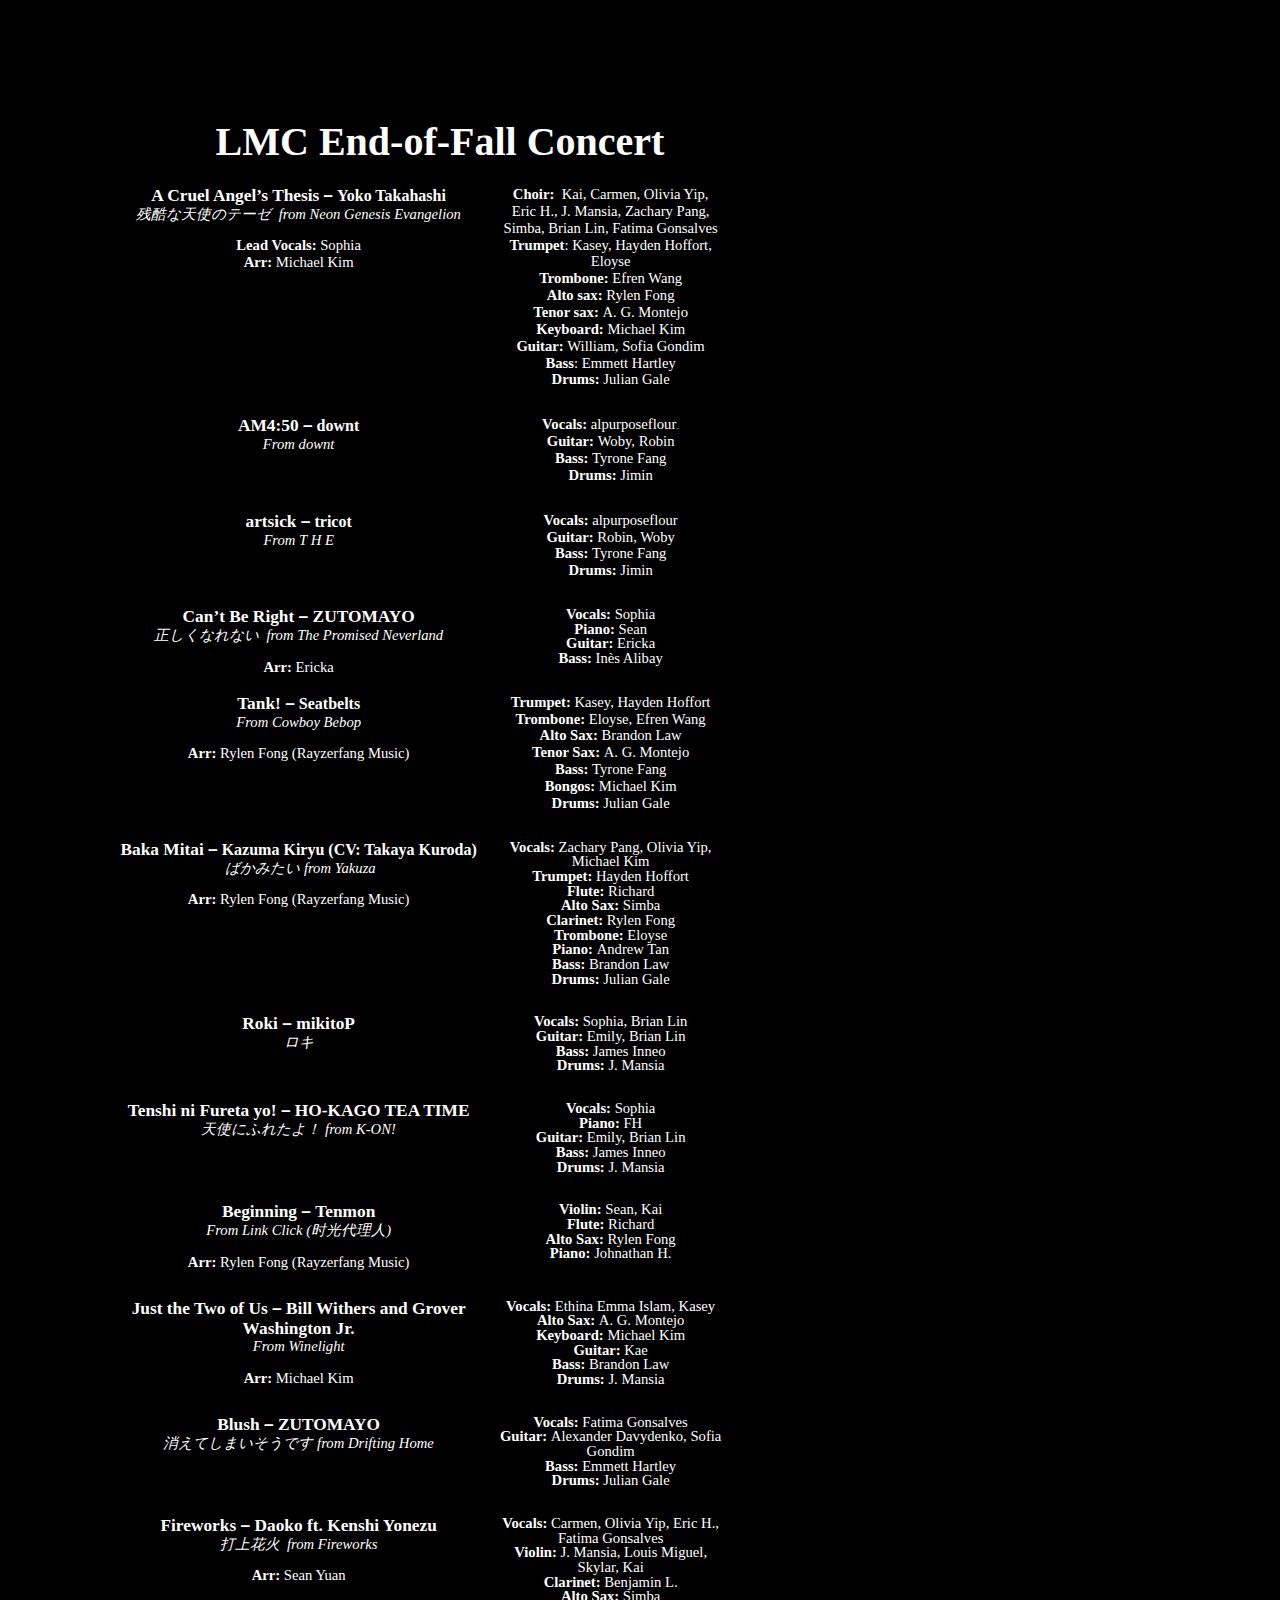
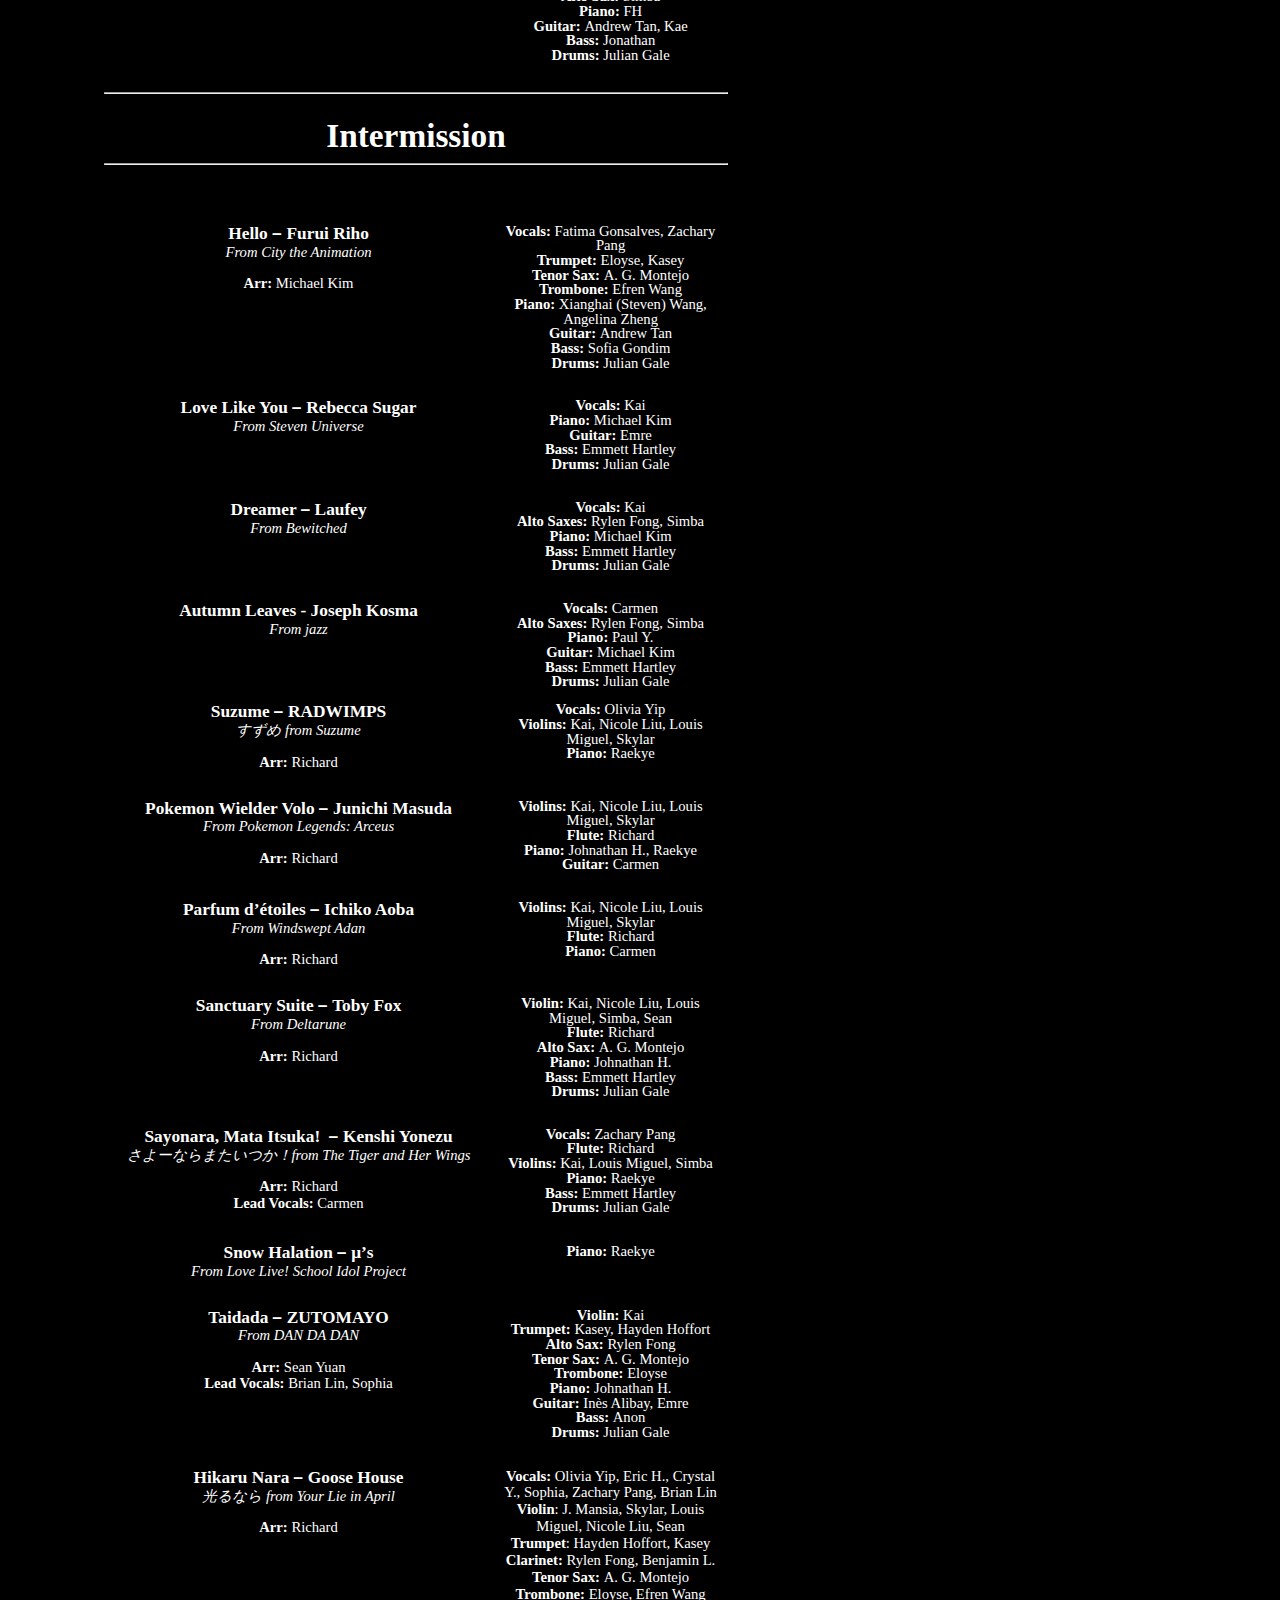
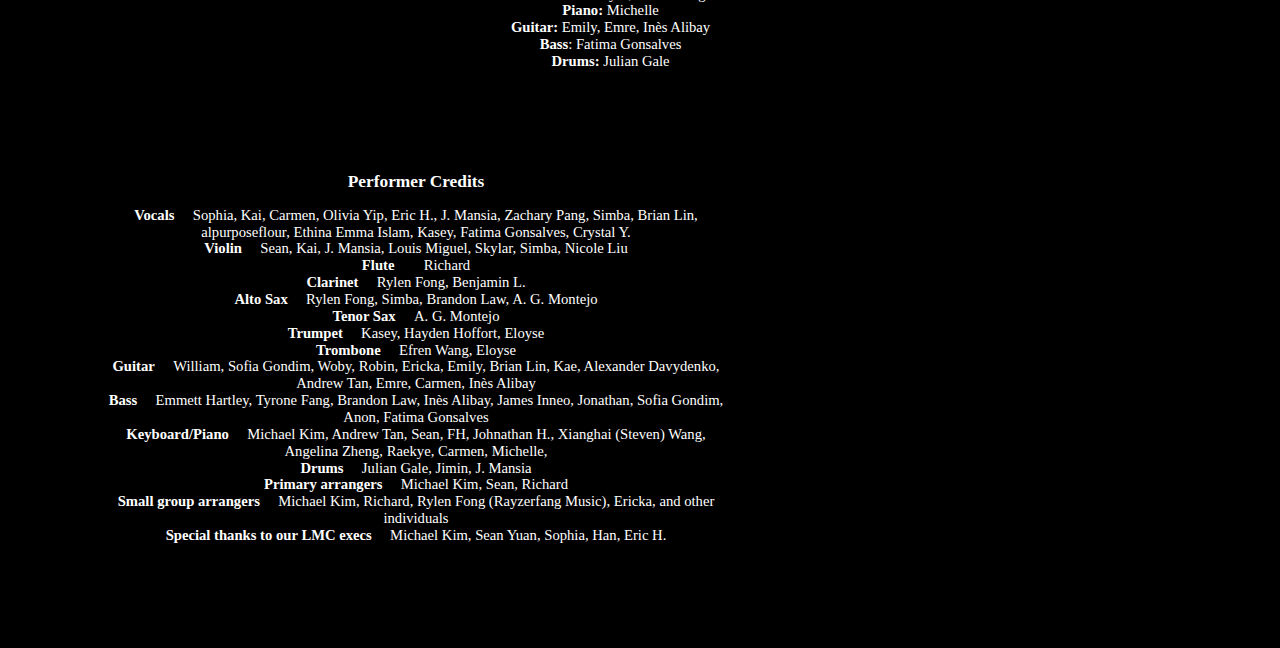
<file: FallConcertSetlist_DarkMode.html>
<html><head><meta content="text/html; charset=UTF-8" http-equiv="content-type"><style type="text/css">ol.lst-kix_4jhwh2lge4tf-8.start{counter-reset:lst-ctn-kix_4jhwh2lge4tf-8 0}.lst-kix_4jhwh2lge4tf-1>li{counter-increment:lst-ctn-kix_4jhwh2lge4tf-1}.lst-kix_4jhwh2lge4tf-7>li{counter-increment:lst-ctn-kix_4jhwh2lge4tf-7}ol.lst-kix_4jhwh2lge4tf-1.start{counter-reset:lst-ctn-kix_4jhwh2lge4tf-1 0}.lst-kix_4jhwh2lge4tf-6>li{counter-increment:lst-ctn-kix_4jhwh2lge4tf-6}ul.lst-kix_ci0ijgorc4bp-7{list-style-type:none}ul.lst-kix_ci0ijgorc4bp-8{list-style-type:none}.lst-kix_4jhwh2lge4tf-0>li{counter-increment:lst-ctn-kix_4jhwh2lge4tf-0}ol.lst-kix_4jhwh2lge4tf-4.start{counter-reset:lst-ctn-kix_4jhwh2lge4tf-4 0}ul.lst-kix_ci0ijgorc4bp-3{list-style-type:none}.lst-kix_xa6h6gv58k0z-7>li:before{content:"\0025cf   "}ul.lst-kix_ci0ijgorc4bp-4{list-style-type:none}ul.lst-kix_ci0ijgorc4bp-5{list-style-type:none}.lst-kix_xa6h6gv58k0z-6>li:before{content:"\0025cf   "}ul.lst-kix_ci0ijgorc4bp-6{list-style-type:none}.lst-kix_xa6h6gv58k0z-5>li:before{content:"\0025cf   "}.lst-kix_xa6h6gv58k0z-4>li:before{content:"\0025cf   "}ol.lst-kix_4jhwh2lge4tf-3{list-style-type:none}.lst-kix_xa6h6gv58k0z-1>li:before{content:"\0025cf   "}ol.lst-kix_4jhwh2lge4tf-2{list-style-type:none}.lst-kix_4jhwh2lge4tf-6>li:before{content:"" counter(lst-ctn-kix_4jhwh2lge4tf-6,decimal) ". "}.lst-kix_4jhwh2lge4tf-7>li:before{content:"" counter(lst-ctn-kix_4jhwh2lge4tf-7,lower-latin) ". "}ol.lst-kix_4jhwh2lge4tf-1{list-style-type:none}ol.lst-kix_4jhwh2lge4tf-0{list-style-type:none}ol.lst-kix_4jhwh2lge4tf-7.start{counter-reset:lst-ctn-kix_4jhwh2lge4tf-7 0}.lst-kix_xa6h6gv58k0z-3>li:before{content:"\0025cf   "}.lst-kix_4jhwh2lge4tf-8>li:before{content:"" counter(lst-ctn-kix_4jhwh2lge4tf-8,lower-roman) ". "}.lst-kix_xa6h6gv58k0z-2>li:before{content:"\0025cf   "}.lst-kix_4jhwh2lge4tf-8>li{counter-increment:lst-ctn-kix_4jhwh2lge4tf-8}.lst-kix_4jhwh2lge4tf-2>li{counter-increment:lst-ctn-kix_4jhwh2lge4tf-2}ul.lst-kix_ci0ijgorc4bp-0{list-style-type:none}.lst-kix_4jhwh2lge4tf-5>li{counter-increment:lst-ctn-kix_4jhwh2lge4tf-5}ul.lst-kix_ci0ijgorc4bp-1{list-style-type:none}ol.lst-kix_4jhwh2lge4tf-8{list-style-type:none}ul.lst-kix_ci0ijgorc4bp-2{list-style-type:none}ol.lst-kix_4jhwh2lge4tf-7{list-style-type:none}ol.lst-kix_4jhwh2lge4tf-6{list-style-type:none}ol.lst-kix_4jhwh2lge4tf-5{list-style-type:none}.lst-kix_xa6h6gv58k0z-0>li:before{content:"\0025cf   "}ol.lst-kix_4jhwh2lge4tf-4{list-style-type:none}.lst-kix_ci0ijgorc4bp-5>li:before{content:"\0025cf   "}.lst-kix_ci0ijgorc4bp-7>li:before{content:"\0025cf   "}ol.lst-kix_4jhwh2lge4tf-0.start{counter-reset:lst-ctn-kix_4jhwh2lge4tf-0 0}.lst-kix_ci0ijgorc4bp-6>li:before{content:"\0025cf   "}ol.lst-kix_4jhwh2lge4tf-3.start{counter-reset:lst-ctn-kix_4jhwh2lge4tf-3 0}.lst-kix_ci0ijgorc4bp-8>li:before{content:"\0025cf   "}.lst-kix_4jhwh2lge4tf-4>li{counter-increment:lst-ctn-kix_4jhwh2lge4tf-4}.lst-kix_ci0ijgorc4bp-2>li:before{content:"\0025cf   "}ol.lst-kix_4jhwh2lge4tf-6.start{counter-reset:lst-ctn-kix_4jhwh2lge4tf-6 0}.lst-kix_ci0ijgorc4bp-3>li:before{content:"\0025cf   "}.lst-kix_ci0ijgorc4bp-4>li:before{content:"\0025cf   "}.lst-kix_4jhwh2lge4tf-3>li{counter-increment:lst-ctn-kix_4jhwh2lge4tf-3}.lst-kix_ci0ijgorc4bp-1>li:before{content:"\0025cf   "}.lst-kix_4jhwh2lge4tf-5>li:before{content:"" counter(lst-ctn-kix_4jhwh2lge4tf-5,lower-roman) ". "}.lst-kix_ci0ijgorc4bp-0>li:before{content:"\0025cf   "}ul.lst-kix_xa6h6gv58k0z-0{list-style-type:none}.lst-kix_4jhwh2lge4tf-4>li:before{content:"" counter(lst-ctn-kix_4jhwh2lge4tf-4,lower-latin) ". "}ol.lst-kix_4jhwh2lge4tf-2.start{counter-reset:lst-ctn-kix_4jhwh2lge4tf-2 0}ul.lst-kix_xa6h6gv58k0z-5{list-style-type:none}.lst-kix_4jhwh2lge4tf-2>li:before{content:"" counter(lst-ctn-kix_4jhwh2lge4tf-2,lower-roman) ". "}.lst-kix_4jhwh2lge4tf-3>li:before{content:"" counter(lst-ctn-kix_4jhwh2lge4tf-3,decimal) ". "}ul.lst-kix_xa6h6gv58k0z-6{list-style-type:none}ul.lst-kix_xa6h6gv58k0z-7{list-style-type:none}ul.lst-kix_xa6h6gv58k0z-8{list-style-type:none}ul.lst-kix_xa6h6gv58k0z-1{list-style-type:none}.lst-kix_4jhwh2lge4tf-1>li:before{content:"" counter(lst-ctn-kix_4jhwh2lge4tf-1,lower-latin) ". "}ul.lst-kix_xa6h6gv58k0z-2{list-style-type:none}ul.lst-kix_xa6h6gv58k0z-3{list-style-type:none}ul.lst-kix_xa6h6gv58k0z-4{list-style-type:none}.lst-kix_xa6h6gv58k0z-8>li:before{content:"\0025cf   "}ol.lst-kix_4jhwh2lge4tf-5.start{counter-reset:lst-ctn-kix_4jhwh2lge4tf-5 0}.lst-kix_4jhwh2lge4tf-0>li:before{content:"" counter(lst-ctn-kix_4jhwh2lge4tf-0,upper-latin) ". "}ol{margin:0;padding:0}table td,table th{padding:0}.c8{border-right-style:solid;padding:5pt 5pt 5pt 5pt;border-bottom-color:#000000;border-top-width:0pt;border-right-width:0pt;border-left-color:#000000;vertical-align:top;border-right-color:#000000;border-left-width:0pt;border-top-style:solid;border-left-style:solid;border-bottom-width:0pt;width:295.5pt;border-top-color:#000000;border-bottom-style:solid}.c9{border-right-style:solid;padding:5pt 5pt 5pt 5pt;border-bottom-color:#000000;border-top-width:0pt;border-right-width:0pt;border-left-color:#000000;vertical-align:top;border-right-color:#000000;border-left-width:0pt;border-top-style:solid;border-left-style:solid;border-bottom-width:0pt;width:172.5pt;border-top-color:#000000;border-bottom-style:solid}.c10{padding-top:0pt;padding-bottom:0pt;line-height:1.15;orphans:2;widows:2;text-align:left;height:11pt}.c1{color:#ffffff;font-weight:400;text-decoration:none;vertical-align:baseline;font-size:11pt;font-family:"Times New Roman";font-style:normal}.c3{padding-top:0pt;padding-bottom:0pt;line-height:1.15;orphans:2;widows:2;text-align:center}.c13{padding-top:0pt;padding-bottom:0pt;line-height:1.0;text-align:left;height:11pt}.c11{text-decoration:none;vertical-align:baseline;font-size:12pt;font-style:normal}.c2{padding-top:0pt;padding-bottom:0pt;line-height:1.0;text-align:center}.c31{padding-top:0pt;padding-bottom:0pt;line-height:1.15;text-align:right}.c0{font-size:13pt;font-family:"Times New Roman";color:#ffffff;font-weight:700}.c26{margin-left:auto;border-spacing:0;border-collapse:collapse;margin-right:auto}.c19{text-decoration:none;vertical-align:baseline;font-style:normal}.c4{color:#ffffff;font-weight:700;font-family:"Times New Roman"}.c6{color:#ffffff;font-weight:400;font-family:"Times New Roman"}.c12{text-decoration:none;vertical-align:baseline;font-size:11pt}.c16{color:#ffffff;font-size:13pt;font-weight:700}.c32{color:#000000;font-weight:400;font-family:"Arial"}.c22{color:#ffffff;font-weight:700;font-family:"Arial"}.c33{background-color:#000000;max-width:468pt;padding:72pt 72pt 72pt 72pt}.c24{orphans:2;widows:2}.c14{text-indent:36pt;height:11pt}.c25{font-size:3pt}.c15{height:0pt}.c17{font-size:12pt}.c28{font-size:30pt}.c29{font-size:13pt}.c7{font-style:italic}.c34{background-color:#ffff00}.c5{height:122.8pt}.c18{height:11pt}.c23{font-size:25pt}.c30{height:169.4pt}.c27{height:200.4pt}.c20{font-size:11pt}.c21{text-indent:36pt}.c35{font-size:1pt}.title{padding-top:0pt;color:#000000;font-size:26pt;padding-bottom:3pt;font-family:"Arial";line-height:1.15;page-break-after:avoid;orphans:2;widows:2;text-align:left}.subtitle{padding-top:0pt;color:#666666;font-size:15pt;padding-bottom:16pt;font-family:"Arial";line-height:1.15;page-break-after:avoid;orphans:2;widows:2;text-align:left}li{color:#000000;font-size:11pt;font-family:"Arial"}p{margin:0;color:#000000;font-size:11pt;font-family:"Arial"}h1{padding-top:20pt;color:#000000;font-size:20pt;padding-bottom:6pt;font-family:"Arial";line-height:1.15;page-break-after:avoid;orphans:2;widows:2;text-align:left}h2{padding-top:18pt;color:#000000;font-size:16pt;padding-bottom:6pt;font-family:"Arial";line-height:1.15;page-break-after:avoid;orphans:2;widows:2;text-align:left}h3{padding-top:16pt;color:#434343;font-size:14pt;padding-bottom:4pt;font-family:"Arial";line-height:1.15;page-break-after:avoid;orphans:2;widows:2;text-align:left}h4{padding-top:14pt;color:#666666;font-size:12pt;padding-bottom:4pt;font-family:"Arial";line-height:1.15;page-break-after:avoid;orphans:2;widows:2;text-align:left}h5{padding-top:12pt;color:#666666;font-size:11pt;padding-bottom:4pt;font-family:"Arial";line-height:1.15;page-break-after:avoid;orphans:2;widows:2;text-align:left}h6{padding-top:12pt;color:#666666;font-size:11pt;padding-bottom:4pt;font-family:"Arial";line-height:1.15;page-break-after:avoid;font-style:italic;orphans:2;widows:2;text-align:left}</style></head><body class="c33 doc-content"><div><p class="c24 c18 c31"><span class="c19 c20 c32"></span></p></div><p class="c3 c21"><span class="c19 c4 c28">LMC End-of-Fall Concert</span></p><p class="c3 c14"><span class="c19 c4 c28"></span></p><table class="c26"><tr class="c30"><td class="c8" colspan="1" rowspan="1"><p class="c3"><span class="c0">A Cruel Angel&rsquo;s Thesis</span><span class="c4 c17">&nbsp;</span><span class="c16">&ndash;</span><span class="c11 c4">&nbsp;Yoko Takahashi</span></p><p class="c3"><span class="c6 c12 c7">&#27531;&#37239;&#12394;&#22825;&#20351;&#12398;&#12486;&#12540;&#12476; &nbsp;from Neon Genesis Evangelion</span></p><p class="c3 c18"><span class="c1"></span></p><p class="c3"><span class="c4">Lead Vocals:</span><span class="c1">&nbsp;Sophia</span></p><p class="c3"><span class="c4">Arr: </span><span class="c1">Michael Kim</span></p><p class="c13"><span class="c19 c22 c20"></span></p></td><td class="c9" colspan="1" rowspan="1"><p class="c3"><span class="c4">Choir: </span><span class="c1">&nbsp;Kai, Carmen, Olivia Yip,</span></p><p class="c3"><span class="c1">Eric H., J. Mansia, Zachary Pang, Simba, Brian Lin, Fatima Gonsalves</span></p><p class="c3"><span class="c4">Trumpet</span><span class="c1">: Kasey, Hayden Hoffort, Eloyse</span></p><p class="c3"><span class="c4">Trombone: </span><span class="c6">Efren Wang</span></p><p class="c3"><span class="c4">Alto sax: </span><span class="c1">Rylen Fong</span></p><p class="c3"><span class="c4">Tenor sax:</span><span class="c1">&nbsp;A. G. Montejo </span></p><p class="c3"><span class="c4">Keyboard: </span><span class="c1">Michael Kim</span></p><p class="c3"><span class="c4">Guitar: </span><span class="c1">William, Sofia Gondim</span></p><p class="c3"><span class="c4">Bass</span><span class="c1">: Emmett Hartley</span></p><p class="c3"><span class="c4">Drums:</span><span class="c1">&nbsp;Julian Gale</span></p><p class="c13"><span class="c19 c22 c20"></span></p></td></tr><tr class="c15"><td class="c8" colspan="1" rowspan="1"><p class="c3"><span class="c0">AM4:50 </span><span class="c16">&ndash;</span><span class="c11 c4">&nbsp;downt</span></p><p class="c3"><span class="c6 c7">From </span><span class="c6 c7">downt</span></p></td><td class="c9" colspan="1" rowspan="1"><p class="c3"><span class="c4">Vocals: </span><span class="c6">alpurposeflour</span><span class="c19 c6 c35">wobe</span></p><p class="c3"><span class="c4">Guitar: </span><span class="c1">Woby, Robin</span></p><p class="c3"><span class="c4">Bass: </span><span class="c1">Tyrone Fang</span></p><p class="c3"><span class="c4">Drums: </span><span class="c1">Jimin</span></p><p class="c2 c18"><span class="c19 c20 c22"></span></p></td></tr><tr class="c15"><td class="c8" colspan="1" rowspan="1"><p class="c3"><span class="c0">artsick </span><span class="c16">&ndash;</span><span class="c11 c4">&nbsp;tricot</span></p><p class="c3"><span class="c6 c12 c7">From T H E</span></p><p class="c3 c18"><span class="c6 c12 c7"></span></p><p class="c13"><span class="c0 c19"></span></p></td><td class="c9" colspan="1" rowspan="1"><p class="c3"><span class="c4">Vocals: </span><span class="c1">alpurposeflour</span></p><p class="c3"><span class="c4">Guitar: </span><span class="c1">Robin, Woby</span></p><p class="c3"><span class="c4">Bass: </span><span class="c1">Tyrone Fang</span></p><p class="c3"><span class="c4">Drums: </span><span class="c1">Jimin</span></p><p class="c3 c18"><span class="c1"></span></p></td></tr><tr class="c15"><td class="c8" colspan="1" rowspan="1"><p class="c3"><span class="c0">Can&rsquo;t Be Right </span><span class="c16">&ndash;</span><span class="c0">&nbsp;ZUTOMAYO</span></p><p class="c3"><span class="c6 c12 c7">&#27491;&#12375;&#12367;&#12394;&#12428;&#12394;&#12356; &nbsp;from The Promised Neverland</span></p><p class="c3 c18"><span class="c6 c12 c7"></span></p><p class="c3"><span class="c4">Arr: </span><span class="c6">Ericka</span></p></td><td class="c9" colspan="1" rowspan="1"><p class="c2 c24"><span class="c4">Vocals:</span><span class="c1">&nbsp;Sophia</span></p><p class="c2 c24"><span class="c4">Piano:</span><span class="c1">&nbsp;Sean</span></p><p class="c2 c24"><span class="c4">Guitar: </span><span class="c1">Ericka</span></p><p class="c2 c24"><span class="c4">Bass: </span><span class="c1">In&egrave;s Alibay</span></p><p class="c2 c24 c18"><span class="c1"></span></p></td></tr><tr class="c15"><td class="c8" colspan="1" rowspan="1"><p class="c3"><span class="c0">Tank</span><span class="c0">! </span><span class="c16">&ndash;</span><span class="c11 c4">&nbsp;Seatbelts</span></p><p class="c3"><span class="c6 c12 c7">From Cowboy Bebop</span></p><p class="c3 c18"><span class="c6 c12 c7"></span></p><p class="c3"><span class="c4">Arr: </span><span class="c6">Rylen Fong (Rayzerfang Music)</span></p><p class="c13"><span class="c0 c19"></span></p></td><td class="c9" colspan="1" rowspan="1"><p class="c3"><span class="c4">Trumpet: </span><span class="c1">Kasey, Hayden Hoffort</span></p><p class="c3"><span class="c4">Trombone: </span><span class="c1">Eloyse, Efren Wang</span></p><p class="c3"><span class="c4">Alto Sax:</span><span class="c1">&nbsp;Brandon Law</span></p><p class="c3"><span class="c4">Tenor Sax: </span><span class="c1">A. G. Montejo</span></p><p class="c3"><span class="c4">Bass: </span><span class="c1">Tyrone Fang</span></p><p class="c3"><span class="c4">Bongos: </span><span class="c1">Michael Kim</span></p><p class="c3"><span class="c4">Drums: </span><span class="c1">Julian Gale</span></p><p class="c3 c18"><span class="c1"></span></p></td></tr><tr class="c15"><td class="c8" colspan="1" rowspan="1"><p class="c3"><span class="c0">Baka Mitai </span><span class="c16">&ndash;</span><span class="c11 c4">&nbsp;Kazuma Kiryu (CV: Takaya Kuroda)</span></p><p class="c3"><span class="c6 c12 c7">&nbsp;&#12400;&#12363;&#12415;&#12383;&#12356; from Yakuza</span></p><p class="c3 c18"><span class="c6 c12 c7"></span></p><p class="c3"><span class="c4">Arr: </span><span class="c6">Rylen Fong (Rayzerfang Music)</span></p></td><td class="c9" colspan="1" rowspan="1"><p class="c2"><span class="c4">Vocals: </span><span class="c1">Zachary Pang, Olivia Yip, Michael Kim</span></p><p class="c2"><span class="c4">Trumpet: </span><span class="c1">Hayden Hoffort</span></p><p class="c2"><span class="c4">Flute:</span><span class="c1">&nbsp;Richard</span></p><p class="c2"><span class="c4">Alto Sax: </span><span class="c1">Simba</span></p><p class="c2"><span class="c4">Clarinet: </span><span class="c1">Rylen Fong</span></p><p class="c2"><span class="c4">Trombone: </span><span class="c1">Eloyse</span></p><p class="c2"><span class="c4">Piano: </span><span class="c1">Andrew Tan</span></p><p class="c2"><span class="c4">Bass: </span><span class="c1">Brandon Law</span></p><p class="c2"><span class="c4">Drums: </span><span class="c1">Julian Gale</span></p><p class="c13"><span class="c1"></span></p></td></tr><tr class="c15"><td class="c8" colspan="1" rowspan="1"><p class="c3"><span class="c0">Roki </span><span class="c16">&ndash;</span><span class="c0">&nbsp;mikitoP</span></p><p class="c3"><span class="c6 c7">&#12525;&#12461;</span></p></td><td class="c9" colspan="1" rowspan="1"><p class="c2"><span class="c4">Vocals:</span><span class="c1">&nbsp;Sophia, Brian Lin</span></p><p class="c2"><span class="c4">Guitar:</span><span class="c1">&nbsp;Emily, Brian Lin</span></p><p class="c2"><span class="c4">Bass: </span><span class="c1">James Inneo</span></p><p class="c2"><span class="c4">Drums: </span><span class="c1">J. Mansia</span></p><p class="c2 c18"><span class="c1"></span></p></td></tr><tr class="c15"><td class="c8" colspan="1" rowspan="1"><p class="c3"><span class="c0">Tenshi ni Fureta yo! </span><span class="c16">&ndash;</span><span class="c0">&nbsp;HO-KAGO TEA TIME</span></p><p class="c3"><span class="c6 c7">&#22825;&#20351;&#12395;&#12405;&#12428;&#12383;&#12424;&#65281;</span><span class="c6 c12 c7">&nbsp;from K-ON!</span></p><p class="c13"><span class="c0 c19"></span></p></td><td class="c9" colspan="1" rowspan="1"><p class="c2"><span class="c4">Vocals:</span><span class="c1">&nbsp;Sophia</span></p><p class="c2"><span class="c4">Piano: </span><span class="c1">FH</span></p><p class="c2"><span class="c4">Guitar:</span><span class="c1">&nbsp;Emily, Brian Lin</span></p><p class="c2"><span class="c4">Bass: </span><span class="c1">James Inneo</span></p><p class="c2"><span class="c4">Drums: </span><span class="c1">J. Mansia</span></p><p class="c2 c18"><span class="c1"></span></p></td></tr><tr class="c15"><td class="c8" colspan="1" rowspan="1"><p class="c3"><span class="c0">Beginning </span><span class="c16">&ndash;</span><span class="c0">&nbsp;Tenmon</span></p><p class="c3"><span class="c6 c12 c7">From Link Click (&#26102;&#20809;&#20195;&#29702;&#20154;)</span></p><p class="c3 c18"><span class="c6 c12 c7"></span></p><p class="c3"><span class="c4">Arr: </span><span class="c1">Rylen Fong (Rayzerfang Music)</span></p><p class="c3 c18"><span class="c1"></span></p></td><td class="c9" colspan="1" rowspan="1"><p class="c2"><span class="c4">Violin: </span><span class="c6">Sean, Kai</span></p><p class="c2"><span class="c4">Flute: </span><span class="c1">Richard</span></p><p class="c2"><span class="c4">Alto Sax: </span><span class="c1">Rylen Fong</span></p><p class="c2"><span class="c4">Piano: </span><span class="c1">Johnathan H.</span></p><p class="c2 c18"><span class="c1"></span></p></td></tr><tr class="c15"><td class="c8" colspan="1" rowspan="1"><p class="c3"><span class="c0">Just the Two of Us </span><span class="c16">&ndash;</span><span class="c0">&nbsp;Bill Withers and Grover Washington Jr.</span></p><p class="c3"><span class="c6 c7">From Winelight</span></p><p class="c13"><span class="c0 c19"></span></p><p class="c3"><span class="c4">Arr: </span><span class="c6">Michael Kim</span></p></td><td class="c9" colspan="1" rowspan="1"><p class="c2"><span class="c4">Vocals: </span><span class="c1">Ethina Emma Islam, Kasey</span></p><p class="c2"><span class="c4">Alto Sax:</span><span class="c1">&nbsp;A. G. Montejo</span></p><p class="c2"><span class="c4">Keyboard: </span><span class="c1">Michael Kim</span></p><p class="c2"><span class="c4">Guitar: </span><span class="c1">Kae</span></p><p class="c2"><span class="c4">Bass: </span><span class="c1">Brandon Law</span></p><p class="c2"><span class="c4">Drums:</span><span class="c1">&nbsp;J. Mansia</span></p><p class="c2 c18"><span class="c19 c4 c20"></span></p></td></tr><tr class="c15"><td class="c8" colspan="1" rowspan="1"><p class="c3"><span class="c0">Blush </span><span class="c16">&ndash;</span><span class="c0">&nbsp;ZUTOMAYO</span></p><p class="c3"><span class="c6 c12 c7">&#28040;&#12360;&#12390;&#12375;&#12414;&#12356;&#12381;&#12358;&#12391;&#12377; from Drifting Home</span></p><p class="c13"><span class="c0 c19"></span></p></td><td class="c9" colspan="1" rowspan="1"><p class="c2"><span class="c4">Vocals: </span><span class="c1">Fatima Gonsalves</span></p><p class="c2"><span class="c4">Guitar: </span><span class="c1">Alexander Davydenko, Sofia Gondim</span></p><p class="c2"><span class="c4">Bass:</span><span class="c1">&nbsp;Emmett Hartley</span></p><p class="c2"><span class="c4">Drums: </span><span class="c1">Julian Gale</span></p><p class="c2 c18"><span class="c1"></span></p></td></tr><tr class="c15"><td class="c8" colspan="1" rowspan="1"><p class="c3"><span class="c0">Fireworks </span><span class="c16">&ndash;</span><span class="c0">&nbsp;Daoko ft. Kenshi Yonezu</span></p><p class="c3"><span class="c6 c7">&#25171;&#19978;&#33457;&#28779; </span><span class="c6 c12 c7">&nbsp;from Fireworks</span></p><p class="c13"><span class="c0 c19"></span></p><p class="c3"><span class="c4">Arr: </span><span class="c6">Sean Yuan</span></p></td><td class="c9" colspan="1" rowspan="1"><p class="c2"><span class="c4">Vocals: </span><span class="c1">Carmen, Olivia Yip, Eric H., Fatima Gonsalves</span></p><p class="c2"><span class="c4">Violin: </span><span class="c1">J. Mansia, Louis Miguel, Skylar, Kai</span></p><p class="c2"><span class="c4">Clarinet: </span><span class="c1">Benjamin L.</span></p><p class="c2"><span class="c4">Alto Sax:</span><span class="c1">&nbsp;Simba</span></p><p class="c2"><span class="c4">Piano: </span><span class="c1">FH</span></p><p class="c2"><span class="c4">Guitar: </span><span class="c1">Andrew Tan, Kae</span></p><p class="c2"><span class="c4">Bass: </span><span class="c1">Jonathan</span></p><p class="c2"><span class="c4">Drums: </span><span class="c6">Julian Gale</span></p></td></tr></table><p class="c10"><span class="c0 c19"></span></p><hr><p class="c3 c18"><span class="c0 c19"></span></p><p class="c3"><span class="c4 c23">Intermission </span></p><hr><p class="c10"><span class="c0 c19"></span></p><p class="c10"><span class="c0 c19"></span></p><p class="c10"><span class="c19 c4 c35"></span></p><table class="c26"><tr class="c5"><td class="c8" colspan="1" rowspan="1"><p class="c3"><span class="c0">Hello </span><span class="c16">&ndash; </span><span class="c0">Furui Riho</span></p><p class="c3"><span class="c6 c12 c7">From City the Animation</span></p><p class="c3 c18"><span class="c6 c12 c7"></span></p><p class="c3"><span class="c4">Arr: </span><span class="c1">Michael Kim</span></p></td><td class="c9" colspan="1" rowspan="1"><p class="c2"><span class="c4">Vocals: </span><span class="c1">Fatima Gonsalves, Zachary Pang</span></p><p class="c2"><span class="c4">Trumpet: </span><span class="c1">Eloyse, Kasey</span></p><p class="c2"><span class="c4">Tenor Sax: </span><span class="c1">A. G. Montejo</span></p><p class="c2"><span class="c4">Trombone: </span><span class="c1">Efren Wang</span></p><p class="c2"><span class="c4">Piano: </span><span class="c1">Xianghai (Steven) Wang, Angelina Zheng</span></p><p class="c2"><span class="c4">Guitar: </span><span class="c1">Andrew Tan</span></p><p class="c2"><span class="c4">Bass: </span><span class="c1">Sofia Gondim</span></p><p class="c2"><span class="c4">Drums: </span><span class="c1">Julian Gale</span></p><p class="c2 c18"><span class="c19 c4 c20"></span></p></td></tr><tr class="c15"><td class="c8" colspan="1" rowspan="1"><p class="c3"><span class="c0">Love Like You</span><span class="c4 c17">&nbsp;</span><span class="c16">&ndash; </span><span class="c0">Rebecca Sugar</span></p><p class="c3"><span class="c6 c7">From Steven Universe</span></p></td><td class="c9" colspan="1" rowspan="1"><p class="c2"><span class="c4">Vocals: </span><span class="c1">Kai</span></p><p class="c2"><span class="c4">Piano: </span><span class="c1">Michael Kim</span></p><p class="c2"><span class="c4">Guitar: </span><span class="c1">Emre</span></p><p class="c2"><span class="c4">Bass:</span><span class="c1">&nbsp;Emmett Hartley</span></p><p class="c2"><span class="c4">Drums: </span><span class="c1">Julian Gale</span></p><p class="c2 c18"><span class="c19 c4 c20"></span></p></td></tr><tr class="c15"><td class="c8" colspan="1" rowspan="1"><p class="c3"><span class="c0">Dreamer </span><span class="c16">&ndash;</span><span class="c0">&nbsp;Laufey</span></p><p class="c3"><span class="c6 c7">From Bewitched</span></p><p class="c3 c18"><span class="c0 c19"></span></p></td><td class="c9" colspan="1" rowspan="1"><p class="c2"><span class="c4">Vocals:</span><span class="c6">&nbsp;Kai<br></span><span class="c4">Alto Saxes:</span><span class="c1">&nbsp;Rylen Fong, Simba</span></p><p class="c2"><span class="c4">Piano:</span><span class="c1">&nbsp;Michael Kim</span></p><p class="c2"><span class="c4">Bass: </span><span class="c6">Emmett Hartley<br></span><span class="c4">Drums:</span><span class="c1">&nbsp;Julian Gale</span></p><p class="c2 c18"><span class="c1"></span></p></td></tr><tr class="c15"><td class="c8" colspan="1" rowspan="1"><p class="c3"><span class="c0">Autumn Leaves - Joseph Kosma</span></p><p class="c3"><span class="c6 c7">From jazz</span></p></td><td class="c9" colspan="1" rowspan="1"><p class="c2"><span class="c4">Vocals:</span><span class="c6">&nbsp;Carmen<br></span><span class="c4">Alto Saxes:</span><span class="c1">&nbsp;Rylen Fong, Simba</span></p><p class="c2"><span class="c4">Piano:</span><span class="c1">&nbsp;Paul Y.</span></p><p class="c2"><span class="c4">Guitar: </span><span class="c1">Michael Kim</span></p><p class="c2"><span class="c4">Bass: </span><span class="c6">Emmett Hartley<br></span><span class="c4">Drums:</span><span class="c6">&nbsp;Julian Gale</span></p></td></tr><tr class="c15"><td class="c8" colspan="1" rowspan="1"><p class="c3"><span class="c0">Suzume</span><span class="c4 c17">&nbsp;</span><span class="c16">&ndash; </span><span class="c0">RADWIMPS</span></p><p class="c3"><span class="c6 c12 c7">&#12377;&#12378;&#12417; from Suzume</span></p><p class="c3 c18"><span class="c6 c12 c7"></span></p><p class="c3"><span class="c4">Arr: </span><span class="c6">Richard</span></p><p class="c13"><span class="c0 c19"></span></p></td><td class="c9" colspan="1" rowspan="1"><p class="c2"><span class="c4">Vocals: </span><span class="c1">Olivia Yip</span></p><p class="c2"><span class="c4">Violins: </span><span class="c1">Kai, Nicole Liu, Louis Miguel, Skylar</span></p><p class="c2"><span class="c4">Piano: </span><span class="c1">Raekye</span></p><p class="c2 c18"><span class="c1"></span></p></td></tr><tr class="c15"><td class="c8" colspan="1" rowspan="1"><p class="c3"><span class="c0">Pokemon Wielder Volo</span><span class="c4 c17">&nbsp;</span><span class="c16">&ndash; </span><span class="c0">Junichi Masuda</span></p><p class="c3"><span class="c6 c12 c7">From Pokemon Legends: Arceus</span></p><p class="c3 c18"><span class="c6 c12 c7"></span></p><p class="c3"><span class="c4">Arr: </span><span class="c6">Richard</span></p><p class="c13"><span class="c0 c19"></span></p></td><td class="c9" colspan="1" rowspan="1"><p class="c2"><span class="c4">Violins: </span><span class="c6">Kai, Nicole Liu, Louis Miguel, Skylar</span></p><p class="c2"><span class="c4">Flute: </span><span class="c1">Richard</span></p><p class="c2"><span class="c4">Piano: </span><span class="c1">Johnathan H., Raekye</span></p><p class="c2"><span class="c4">Guitar: </span><span class="c1">Carmen</span></p><p class="c2 c18"><span class="c1"></span></p></td></tr><tr class="c15"><td class="c8" colspan="1" rowspan="1"><p class="c3"><span class="c0">Parfum d&rsquo;&eacute;toiles</span><span class="c4 c17">&nbsp;</span><span class="c16">&ndash; </span><span class="c0">Ichiko Aoba</span></p><p class="c3"><span class="c6 c12 c7">From Windswept Adan</span></p><p class="c3 c18"><span class="c6 c12 c7"></span></p><p class="c3"><span class="c4">Arr: </span><span class="c6">Richard</span></p><p class="c13"><span class="c0 c19"></span></p></td><td class="c9" colspan="1" rowspan="1"><p class="c2"><span class="c4">Violins: </span><span class="c6">Kai, Nicole Liu, Louis Miguel, Skylar</span></p><p class="c2"><span class="c4">Flute: </span><span class="c1">Richard</span></p><p class="c2"><span class="c4">Piano: </span><span class="c1">Carmen</span></p><p class="c2 c18"><span class="c1"></span></p></td></tr><tr class="c15"><td class="c8" colspan="1" rowspan="1"><p class="c3"><span class="c0">Sanctuary Suite</span><span class="c4 c17">&nbsp;</span><span class="c16">&ndash; </span><span class="c0">Toby Fox</span></p><p class="c3"><span class="c6 c12 c7">From Deltarune</span></p><p class="c3 c18"><span class="c6 c12 c7"></span></p><p class="c3"><span class="c4">Arr: </span><span class="c6">Richard</span></p></td><td class="c9" colspan="1" rowspan="1"><p class="c2"><span class="c4">Violin: </span><span class="c6">Kai, Nicole Liu, Louis Miguel, Simba, Sean</span></p><p class="c2"><span class="c4">Flute:</span><span class="c1">&nbsp;Richard</span></p><p class="c2"><span class="c4">Alto Sax: </span><span class="c1">A. G. Montejo</span></p><p class="c2"><span class="c4">Piano: </span><span class="c1">Johnathan H.</span></p><p class="c2"><span class="c4">Bass: </span><span class="c1">Emmett Hartley</span></p><p class="c2"><span class="c4">Drums: </span><span class="c1">Julian Gale</span></p><p class="c2 c18"><span class="c1"></span></p></td></tr><tr class="c15"><td class="c8" colspan="1" rowspan="1"><p class="c3"><span class="c0">Sayonara, Mata Itsuka! </span><span class="c4 c17">&nbsp;</span><span class="c16">&ndash; </span><span class="c0">Kenshi Yonezu</span></p><p class="c3"><span class="c6 c12 c7">&#12373;&#12424;&#12540;&#12394;&#12425;&#12414;&#12383;&#12356;&#12388;&#12363;&#65281;from The Tiger and Her Wings</span></p><p class="c3 c18"><span class="c6 c12 c7"></span></p><p class="c3"><span class="c4">Arr: </span><span class="c6">Richard</span></p><p class="c3"><span class="c4">Lead Vocals: </span><span class="c1">Carmen</span></p></td><td class="c9" colspan="1" rowspan="1"><p class="c2"><span class="c4">Vocals: </span><span class="c1">Zachary Pang</span></p><p class="c2"><span class="c4">Flute: </span><span class="c1">Richard</span></p><p class="c2"><span class="c4">Violins: </span><span class="c1">Kai, Louis Miguel, Simba</span></p><p class="c2"><span class="c4">Piano: </span><span class="c1">Raekye</span></p><p class="c2"><span class="c4">Bass: </span><span class="c1">Emmett Hartley</span></p><p class="c2"><span class="c4">Drums: </span><span class="c1">Julian Gale</span></p><p class="c13"><span class="c19 c4 c20"></span></p></td></tr><tr class="c15"><td class="c8" colspan="1" rowspan="1"><p class="c3"><span class="c0">Snow Halation</span><span class="c4 c17">&nbsp;</span><span class="c16">&ndash; </span><span class="c0">&mu;&rsquo;s</span></p><p class="c3"><span class="c6 c12 c7">From Love Live! School Idol Project</span></p><p class="c13"><span class="c0 c19"></span></p></td><td class="c9" colspan="1" rowspan="1"><p class="c3"><span class="c4">Piano: </span><span class="c6">Raekye</span></p></td></tr><tr class="c15"><td class="c8" colspan="1" rowspan="1"><p class="c3"><span class="c0">Taidada</span><span class="c4 c17">&nbsp;</span><span class="c16">&ndash; </span><span class="c0">ZUTOMAYO</span></p><p class="c3"><span class="c6 c12 c7">From DAN DA DAN</span></p><p class="c13"><span class="c0 c19"></span></p><p class="c3"><span class="c4">Arr: </span><span class="c1">Sean Yuan</span></p><p class="c2"><span class="c4">Lead Vocals: </span><span class="c6">Brian Lin, Sophia</span></p></td><td class="c9" colspan="1" rowspan="1"><p class="c2"><span class="c4">Violin: </span><span class="c1">Kai</span></p><p class="c2"><span class="c4">Trumpet: </span><span class="c1">Kasey, Hayden Hoffort</span></p><p class="c2"><span class="c4">Alto Sax: </span><span class="c1">Rylen Fong</span></p><p class="c2"><span class="c4">Tenor Sax: </span><span class="c1">A. G. Montejo</span></p><p class="c2"><span class="c4">Trombone: </span><span class="c1">Eloyse</span></p><p class="c2"><span class="c4">Piano: </span><span class="c1">Johnathan H.</span></p><p class="c2"><span class="c4">Guitar: </span><span class="c1">In&egrave;s Alibay, Emre</span></p><p class="c2"><span class="c4">Bass: </span><span class="c1">Anon</span></p><p class="c2"><span class="c4">Drums: </span><span class="c1">Julian Gale</span></p><p class="c2 c18"><span class="c1"></span></p></td></tr><tr class="c27"><td class="c8" colspan="1" rowspan="1"><p class="c3"><span class="c0">Hikaru Nara</span><span class="c4 c17">&nbsp;</span><span class="c16">&ndash; </span><span class="c0">Goose House</span></p><p class="c3"><span class="c6 c7">&#20809;&#12427;&#12394;&#12425;</span><span class="c6 c12 c7">&nbsp;from Your Lie in April</span></p><p class="c3 c18"><span class="c6 c12 c7"></span></p><p class="c3"><span class="c4">Arr: </span><span class="c6">Richard</span></p></td><td class="c9" colspan="1" rowspan="1"><p class="c3"><span class="c4">Vocals:</span><span class="c1">&nbsp;Olivia Yip, Eric H., Crystal Y., Sophia, Zachary Pang, Brian Lin</span></p><p class="c3"><span class="c4">Violin</span><span class="c1">: J. Mansia, Skylar, Louis Miguel, Nicole Liu, Sean</span></p><p class="c3"><span class="c4">Trumpet</span><span class="c1">: Hayden Hoffort, Kasey</span></p><p class="c3"><span class="c4">Clarinet: </span><span class="c1">Rylen Fong, Benjamin L. </span></p><p class="c3"><span class="c4">Tenor Sax: </span><span class="c1">A. G. Montejo</span></p><p class="c3"><span class="c4">Trombone: </span><span class="c1">Eloyse, Efren Wang </span></p><p class="c3"><span class="c4">Piano: </span><span class="c1">Michelle</span></p><p class="c3"><span class="c4">Guitar: </span><span class="c1">Emily, Emre, In&egrave;s Alibay</span></p><p class="c3"><span class="c4">Bass</span><span class="c1">: Fatima Gonsalves</span></p><p class="c3"><span class="c4">Drums:</span><span class="c1">&nbsp;Julian Gale</span></p><p class="c3 c18"><span class="c1"></span></p></td></tr></table><p class="c3 c18"><span class="c19 c4 c20"></span></p><p class="c10"><span class="c19 c4 c20"></span></p><p class="c10"><span class="c19 c4 c20"></span></p><p class="c3"><span class="c0">Performer Credits</span></p><p class="c3 c18"><span class="c19 c4 c20"></span></p><p class="c3"><span class="c4">Vocals</span><span class="c6">&nbsp; &nbsp; &nbsp;Sophia, Kai, Carmen, Olivia Yip, Eric H., J. Mansia, Zachary Pang, Simba, Brian Lin, </span><span class="c6">alpurposeflour</span><span class="c6">, Ethina Emma Islam, Kasey, Fatima Gonsalves, Crystal Y.</span></p><p class="c3"><span class="c4">Violin</span><span class="c1">&nbsp; &nbsp; &nbsp;Sean, Kai, J. Mansia, Louis Miguel, Skylar, Simba, Nicole Liu</span></p><p class="c3"><span class="c4">Flute&nbsp;&nbsp;&nbsp;&nbsp;&nbsp;&nbsp;&nbsp;&nbsp;</span><span class="c1">Richard</span></p><p class="c3"><span class="c4">Clarinet &nbsp; &nbsp; </span><span class="c1">Rylen Fong, Benjamin L.</span></p><p class="c3"><span class="c4">Alto Sax &nbsp; &nbsp; </span><span class="c1">Rylen Fong, Simba, Brandon Law, A. G. Montejo</span></p><p class="c3"><span class="c4">Tenor Sax &nbsp; &nbsp; </span><span class="c1">A. G. Montejo</span></p><p class="c3"><span class="c4">Trumpet</span><span class="c1">&nbsp; &nbsp; &nbsp;Kasey, Hayden Hoffort, Eloyse</span></p><p class="c3"><span class="c4">Trombone</span><span class="c6">&nbsp; &nbsp; &nbsp;Efren Wang, Eloyse</span></p><p class="c3"><span class="c4">Guitar</span><span class="c1">&nbsp; &nbsp; &nbsp;William, Sofia Gondim, Woby, Robin, Ericka, Emily, Brian Lin, Kae, Alexander Davydenko, Andrew Tan, Emre, Carmen, In&egrave;s Alibay</span></p><p class="c3"><span class="c4">Bass</span><span class="c1">&nbsp; &nbsp; &nbsp;Emmett Hartley, Tyrone Fang, Brandon Law, In&egrave;s Alibay, James Inneo, Jonathan, Sofia Gondim, Anon, Fatima Gonsalves</span></p><p class="c3"><span class="c4">Keyboard/Piano</span><span class="c6">&nbsp; &nbsp; &nbsp;Michael Kim, Andrew Tan, Sean, FH, Johnathan H., Xianghai (Steven) Wang, Angelina Zheng, Raekye, Carmen, Michelle, </span></p><p class="c3"><span class="c4">Drums</span><span class="c1">&nbsp; &nbsp; &nbsp;Julian Gale, Jimin, J. Mansia</span></p><p class="c3"><span class="c4">Primary arrangers</span><span class="c1">&nbsp; &nbsp; &nbsp;Michael Kim, Sean, Richard</span></p><p class="c3"><span class="c4">Small group arrangers</span><span class="c1">&nbsp; &nbsp; &nbsp;Michael Kim, Richard, Rylen Fong (Rayzerfang Music), Ericka, and other individuals</span></p><p class="c3"><span class="c4">Special thanks to our LMC execs &nbsp; &nbsp; </span><span class="c6">Michael Kim, Sean Yuan, Sophia, Han, Eric H.</span></p></body></html>
</file>
<file: database.css>
@import url('https://fonts.googleapis.com/css2?family=Atkinson+Hyperlegible:ital,wght@0,400;0,700;1,400;1,700&family=DM+Sans:ital,opsz,wght@0,9..40,100..1000;1,9..40,100..1000&family=Figtree:ital,wght@0,300..900;1,300..900&family=Geologica:wght@100..900&family=Cascadia+Code&family=Zilla+Slab:ital,wght@0,300;0,400;0,500;0,600;0,700;1,300;1,400;1,500;1,600;1,700&display=swap');

/*
light
#ede0d4
#e6ccb2
#ddb892
#9c6644
#472d30
dark
*/
:root {
    --min-height: 600px;
}
body {  
    padding: 0;
    margin: 0;
    display: flex;
    flex-direction: row;
    background-color: rgb(237, 224, 212);
    font-family: "Atkinson Hyperlegible";
    font-size: 18px;
    color: rgb(71, 45, 48);
    width: 100vw;
    height: 100vh;
}
h1, h2, h3, h4, p, ul, menu {
    margin: 0;
}
* {
    box-sizing: border-box;
}

/*******************************
Special text formatting
*******************************/
code {
    font-family: 'Cascadia Code';
}
a {
    color: rgb(156, 102, 68);
    text-decoration: none;
    position: relative;
    text-wrap: nowrap;
}
a:before {
    content: '';
    background-color: rgba(221, 184, 146, 0.75);
    width: 100%;
    height: 2px;
    bottom: 1px;
    position: absolute;
    z-index: -1;
    transition: 0.2s;
}
a:active {
    color: rgb(71, 45, 48);
}
a:hover:before {
    bottom: 0;
    height: 100%;
}
a:active:before {
    transition: 0s;
    background-color: rgba(207, 119, 97, 0.75);
}


/*******************************
Sidebar
*******************************/
header {
    --header-padding: 25px;
    margin: 0;
    padding: var(--header-padding);
    background-color: rgb(230, 204, 178);
    display: flex;
    flex-direction: column;
    justify-content: space-between;
    min-height: var(--min-height);
}
#sidebar-title {
    display: flex;
    flex-direction: row;
    gap: 5px;
    align-items: center;
    user-select: none;
    /* color: rgb(218, 151, 110); */
}
#sidebar-title h1 {
    line-height: 1;
    font-family: 'DM Sans';
    letter-spacing: -1.5px;
    font-size: 32px;
    color: rgb(40, 32, 110);
    font-weight: 600;
    text-wrap: nowrap;
    text-decoration: 2px underline dashed rgb(170, 169, 190);
    text-underline-offset: 5px;
}
#sidebar-title img {
    width: 36px;
    filter: drop-shadow(0px 0px 2px rgba(71, 45, 48, 0.3));
}
nav {
    display: flex;
    flex-direction: column;
    gap: 10px;
}
menu {
    margin: 0;
    margin-top: 10px;
    padding: 0;
    display: flex;
    flex-direction: column;
}
menu li {
    --text-size: 23px;
    --padding: 7.5px;
    position: relative;
    z-index: 1;
    list-style-type: none;
    font-size: var(--text-size);
    font-weight: 300;
    font-family: "Zilla Slab";
    color: rgb(156, 102, 68);
    user-select: none;
    cursor: pointer;
    line-height: 0;
    padding: var(--padding);
    width: calc(100% + var(--padding) + var(--header-padding));
    margin-left: calc(-1 * var(--padding));
    transition: 0.2s;
}
menu li:after {
    position: absolute;
    z-index: -1;
    content: '';
    display: inline-flex;
    background-image: linear-gradient(to right, rgba(0, 0, 0, 0) 30%, #ddb892 70%, rgba(252, 163, 17, 0.3) 98%, #fca311 98.1%);
    width: 100%;
    height: 100%;
    top: 0;
    left: 0;
    opacity: 0;
    transition: 0.2s;
}

.nav-active:before {
    filter: invert(0.35) sepia(100%) saturate(150%) hue-rotate(-20deg);
}
.nav-active {
    cursor: auto;
    color: #472d30;
}
.nav-active:after {
    background-image: linear-gradient(to right, rgba(0, 0, 0, 0) 30%, #ddb892 70%, rgba(252, 163, 17, 0.3) 98%, #fca311 98.1%);
    opacity: 1;
}

menu li:not(.nav-active):hover {
    color: rgb(114, 65, 53);
}
menu li:not(.nav-active):hover:before {
    filter: invert(0.4) sepia(100%) saturate(150%) hue-rotate(-20deg);
}
menu li:not(.nav-active):hover:after {
    opacity: 0.5;
    filter: brightness(80%) saturate(80%) opacity(50%);
}

menu li:not(.nav-active):active:before {
    transition: 0s;
    filter: invert(0.3) sepia(100%) saturate(150%) hue-rotate(-20deg);
}
menu li:not(.nav-active):active {
    transition: 0s;
    color: black;
    filter: brightness(80%) saturate(300%) opacity(100%);
}
menu li:not(.nav-active):active:after {
    transition: 0s;
    filter: brightness(100%) saturate(300%) opacity(100%);
}

menu li:before {
    content: '';
    /* background-color: red; */
    width: calc(0.8 * var(--text-size));
    height: calc(0.8 * var(--text-size));
    display: inline-block;
    margin-right: calc(0.4 * var(--text-size));
    background-size: contain;
    background-repeat: no-repeat;
    background-position: 50% 50%;
    filter: invert(0.5) sepia(100%) saturate(150%) hue-rotate(-20deg);
    transition: 0.2s;
}
#nav-home:before { background-image: url('assets/icons/home-filled.svg'); }
#nav-tags:before { background-image: url('assets/icons/tag.svg'); }  /* https://www.flaticon.com/free-icon/price-tag_721550 */
#nav-bulletin:before { background-image: url('assets/icons/pin-filled.svg'); }
#nav-links:before { background-image: url('assets/icons/embed.svg'); }
#nav-images:before { background-image: url('assets/icons/image-filled.svg'); }
#nav-members:before { background-image: url('assets/icons/users.svg'); }
#nav-music:before { background-image: url('assets/icons/music-note.svg'); }
#nav-events:before { background-image: url('assets/icons/events-filled.svg'); }  /* https://www.flaticon.com/free-icon/event_6904072 */
#nav-faq:before { background-image: url('assets/icons/faq.svg'); }  /* https://www.flaticon.com/free-icon/faq_10042848 */


/*******************************
Articles
*******************************/
main {
    flex-grow: 1;
    min-width: 500px;
    overflow-y: auto;
    overflow-x: hidden;
}
main article {
    padding: 25px;
    display: none;
}
main article h1 {
    --text-size: 32px;
    font-family: 'Geologica';
    font-weight: normal;
    font-size: var(--text-size);
    position: relative;
    margin-bottom: calc(0.3 * var(--text-size));
    text-wrap: nowrap;
}
main article h1:after {
    position: absolute;
    content: '';
    display: 'inline-block';
    width: 100%;
    height: 2px;
    background-color: #9c6644;
    border-radius: 1px;
    left: 0;
    top: calc(1.3 * var(--text-size));
}
.tab-active {
    display: flex;
    flex-direction: column;
    gap: 10px;
}


/*******************************
Input/output
*******************************/
.container-io {
    display: flex;
    gap: 10px;
    flex-direction: column;
    user-select: none;
}
.container-io p {
    color: #9c6644;
}
.container-io-button {
    display: flex;
    gap: 5px;
    flex-direction: column;
}
.container-io-button input {
    display: none;
}
.io-button {
    --text-size: 18px;
    display: inline-block;
    width: max-content;
    border: none;
    font-family: "DM Sans";
    font-size: var(--text-size);
    padding: 7.5px 12px;
    padding-right: 15px;
    background-color: white;
    transition: 0.2s;
    cursor: pointer;
    user-select: none;
    text-wrap: nowrap;
    border-radius: var(--text-size);
}
.io-button:hover {
    background-color: #f8e9db;
}
.io-button:active {
    background-color: #d4b17c;
    transition: 0s;
}
.io-button:before {
    content: '';
    width: var(--text-size);
    height: var(--text-size);
    margin-right: calc(0.4 * var(--text-size));
    margin-bottom: calc(-0.1 * var(--text-size));
    display: inline-block;
    background-size: contain;
    background-repeat: no-repeat;
    background-position: 50% 50%;
}
#download-button:before { background-image: url('assets/icons/download.png'); }  /* https://www.flaticon.com/free-icon/download_724933 */
#upload-button:before { background-image: url('assets/icons/upload.png'); }


/*******************************
FAQ table
*******************************/
.faq-table {
    display: flex;
    flex-direction: column;
    gap: 10px;
    max-height: calc(max(100vh, var(--min-height)) - 150px);
    overflow-y: auto;
    filter: drop-shadow(0px 0px 5px rgba(0, 0, 0, 0.1));
}
.faq-item {
    --faq-item-padding: 10px;
}
.faq-question {
    background-color: #f5f5ef;
    transition: 0.2s;
}
.faq-question:hover {
    background-color: white;
}
.faq-answer {
    background-color: #f0e8d9;
    color: #8a593a;
    transition: 0.2s;
}
.faq-answer:hover {
    background-color: #ffe9d5;
}

.editable-text {
    /* padding: var(--faq-item-padding); */
    flex-grow: 1;
    word-break: break-word;
}
.editable-text p {
    font-family: "Atkinson Hyperlegible";
    font-size: 18px;
    margin: 0;
    padding: var(--faq-item-padding);
    border: none;
    outline: none;
    width: 100%;
    display: block;
}


/*******************************
Checkbox
*******************************/
.checkbox {
    display: inline-block;
    margin: var(--faq-item-padding);
    margin-top: calc(var(--faq-item-padding) * 1.1);
    margin-right: 0;
    width: 18px;
    height: 18px;
    min-width: 18px;
    background-image: url('data:image/svg+xml,<svg xmlns="http://www.w3.org/2000/svg" width="30" height="30" viewBox="0 0 30 30"><rect x="1.5" y="1.5" width="27" height="27" stroke="white" fill="none" stroke-width="3" rx="3" ry="3" /></svg>');
    background-size: contain;
    background-repeat: no-repeat;
    background-position: 50% 50%;
    filter: invert(0.75);
    transition: 0.15s;
    cursor: pointer;
}
.checkbox:hover {
    filter: invert(0.5);
}
.checkbox:active {
    transition: 0s;
    filter: invert(0.3);
}
.checkbox-checked {
    background-image: url('data:image/svg+xml,<svg xmlns="http://www.w3.org/2000/svg" width="30" height="30" viewBox="0 0 30 30"><rect x="1.5" y="1.5" width="27" height="27" stroke="white" fill="none" stroke-width="3" rx="3" ry="3" /><line x1="8" y1="8" x2="22" y2="22" stroke="gray" stroke-width="3" stroke-linecap="round" /><line x1="8" y1="22" x2="22" y2="8" stroke="gray" stroke-width="3" stroke-linecap="round" /></svg>');
}


/*******************************
Action bar
*******************************/
.actions-bar {
    list-style-type: none;
    padding: 0;
    display: flex;
    flex-direction: row;
    justify-content: flex-end;
    gap: 5px;
    user-select: none;
    flex-wrap: wrap;
}
.actions-bar li {
    --text-size: 16px;
    position: relative;
    color: #5a393d;
    border: 1.5px solid #5a393d;
    padding: 3px 10px;
    padding-left: calc(var(--text-size) + 10px);
    border-radius: 3px;
    transition: 0.2s;
    font-family: 'DM Sans';
    font-size: var(--text-size);
    cursor: pointer;
    text-wrap: nowrap;
}
.actions-bar li:hover {
    background-color: rgba(255, 255, 255, 0.3);
}
.actions-bar li:active {
    transition: 0s;
    background-color: rgba(0, 0, 0, 0.1);
    filter: invert(0.5) brightness(1.1) sepia(100%) saturate(200%) brightness(0.7) hue-rotate(180deg);
}
.actions-bar li:before {
    content: '';
    position: absolute;
    display: 'inline-block';
    left: 5px;
    top: 5px;
    width: var(--text-size);
    height: var(--text-size);
    background-size: contain;
    background-position: 50% 50%;
    background-repeat: no-repeat;
}
.actions-move-down:before, .actions-to-bottom:before { transform: scaleY(-1); }
.actions-move-up:before, .actions-move-down:before { background-image: url('assets/icons/up.svg'); }
.actions-to-top:before, .actions-to-bottom:before { background-image: url('assets/icons/up3.svg'); }
.actions-add:before { background-image: url('assets/icons/add.png'); }  /* https://www.flaticon.com/free-icon/sheet_14096893 */
.actions-delete:before { background-image: url('assets/icons/delete.png'); }  /* https://www.flaticon.com/free-icon/bin_484662 */
.actions-delete-all:before { background-image: url('assets/icons/delete all.png'); }  /* https://www.flaticon.com/free-icon/broom_9742093 */



.documents-table {
    display: grid;
    grid-template-columns: auto 1fr;
}
.documents-table dt {
    /* background-color:  */
}
.documents-table dd {
    margin-inline-start: 0;
}
</file>
